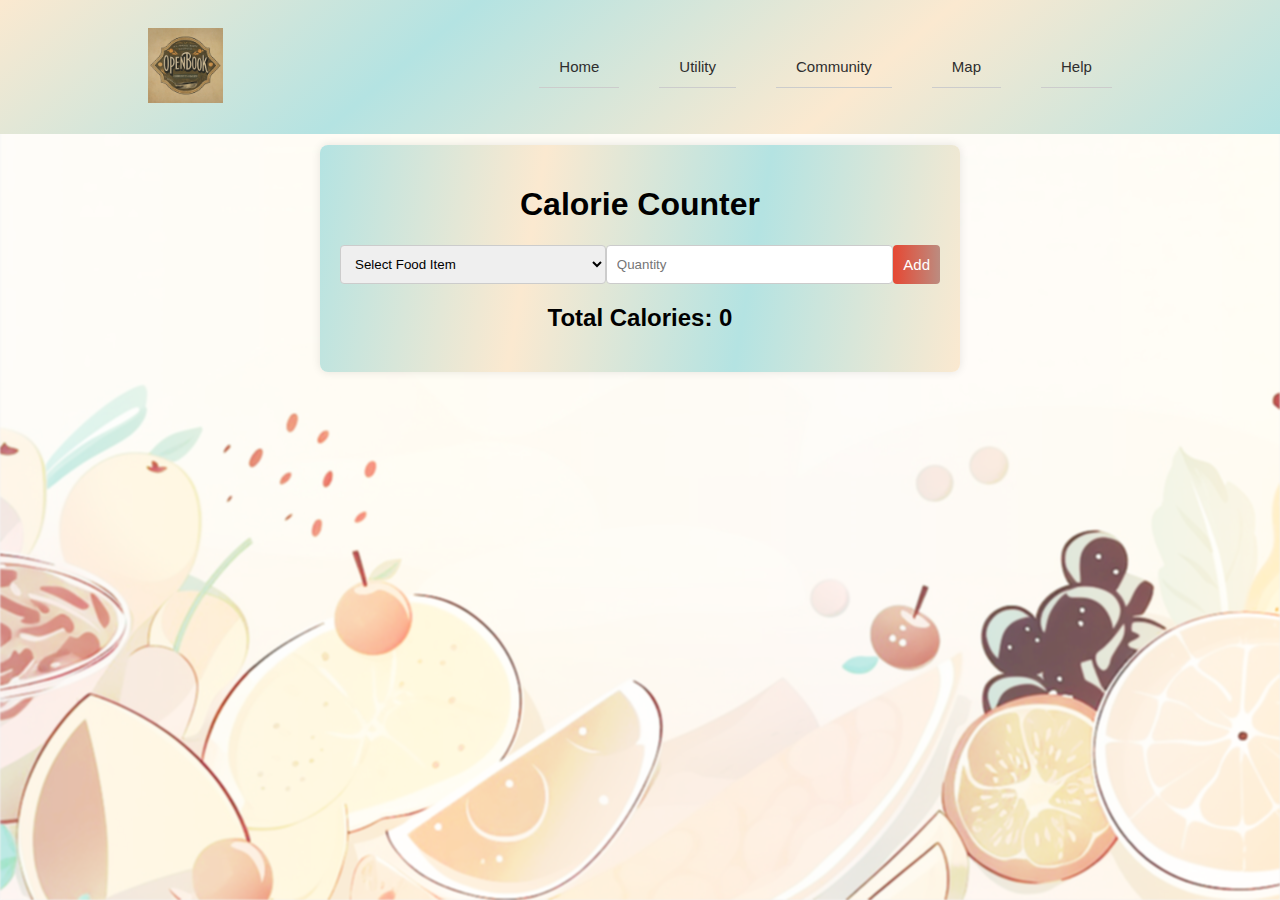
<file: caloriecounter.html>
<!DOCTYPE html>
<html lang="en">
<head>
    <meta charset="UTF-8">
    <meta name="viewport" content="width=device-width, initial-scale=1.0">
    <title>Calorie Counter</title>
    <style>
        /* styles.css */
        body {
            font-family: Arial, sans-serif;
            background-color: #f4f4f4;
            margin: 0;
            padding: 0;
        }
        body::before {
  content: "";
  position: absolute;
  top: 0;
  left: 0;
  width: 100%;
  height: 100%;
  background: linear-gradient(to right, #b4e3e2, #FBE9D0, #b4e3e2, #FBE9D0), 
              url("creator/hja.jpg");
  background-size: cover;
  background-blend-mode: overlay;
  filter: blur(1px); /* Adjust the value to control the blur intensity */
  z-index: -1; /* Ensures the background stays behind the content */
}
nav {
            padding-top: 20px;
            padding-bottom: 20px;
            top: 0;
            position: fixed;
            display: flex;
            width: 100%;
            z-index: 1000;
            background: linear-gradient(140deg,#FBE9D0, #b4e3e2, #FBE9D0, #b4e3e2);
            justify-content: space-around;
            transition: 1.5s;
            align-items: center;
        }
        nav ul {
            display: flex;
            align-items: center;
        }
        nav ul li {
            list-style: none;
            margin: 10px 20px;
        }
        nav ul li a {
            padding: 2px 10px;
            color: #2e2e2e;
            cursor: pointer;
            transition: .6s ease, transform 0.4s ease;
            text-decoration: none;
        }
        nav ul li a:hover {
            color: #fff;
            border-radius: 5px;
            transform: scale(1.1);
            font-size: 20px;
            background: linear-gradient(to right, #E64833, #bc8c80);
        }
        .active {
            color: #fff;
            font-size: 20px;
            border-radius: 5px;
            background: linear-gradient(to right, #E64833, #bc8c80);
        }

        .get-started {
            margin-left: 50px;
            padding: 5px 20px;
            border-radius: 20px;
            text-decoration: none;
            font-size: 20px;
            transition: background-color 0.7s ease, transform 0.4s ease;
            background: linear-gradient(to right, #E64833, #bc8c80);
            color: #fff;
        }
        .get-started:hover {
            color: #2e2e2e;
            transform: scale(1.1);
            background: #c6a199;
        }
        .logo img {
            width: 75px;
            cursor: pointer;
            transition: all 1s;
        }
        a, button {
            float: left;
            font-family: "Montserrat", sans-serif;
            font-weight: 500;
            font-size: 15px;
            color: #272525;
            display: block;
            text-decoration: none;
            text-align: center;
        }
        .head-container {
            margin-top: 245px;
            display: flex;
            flex-wrap: wrap;
            align-items: center;
            justify-content: space-around;
        }
        header {
            text-align: center;
            padding: 145px 20px 50px;
        }

        .container {
            max-width: 600px;
            margin: auto;
            background: linear-gradient(100deg,#b4e3e2, #FBE9D0, #b4e3e2, #FBE9D0);
            padding: 20px;
            border-radius: 8px;
            box-shadow: 0 0 10px rgba(0, 0, 0, 0.1);
        }

        h1, h2 {
            text-align: center;
        }

        form {
            display: flex;
            justify-content: space-between;
            margin-bottom: 20px;
        }

        select, input[type="number"] {
            padding: 10px;
            width: 45%;
            border: 1px solid #ccc;
            border-radius: 4px;
        }

        button {
            padding: 10px;
            background: linear-gradient(to right, #E64833, #bc8c80);
            color: white;
            border: none;
            border-radius: 4px;
            cursor: pointer;
        }

        button:hover {
            background: linear-gradient(to right,  #d54530, #1b2a33);
        }

        ul {
            list-style-type: none;
            padding: 0;
        }

        li {
            padding: 10px;
            border-bottom: 1px solid #ccc;
        }
    </style>
</head>
<body>
    <nav>
        <div class="logo"><a href="index.html"><img src="icon/icon.jpeg" alt="logo"></a></div>
        <ul>
            <li><a href="index.html">Home</a></li>
            <li><a href="index.html#services_section">Utility</a></li>
            <li><a href="community.html">Community</a></li>
            <li><a href="mapCompo.html">Map</a></li>
            <li><a href="help.html">Help</a></li>
        </ul>
    </nav>
    <header>
        <div class="container">
        <h1>Calorie Counter</h1>
        <form id="calorie-form">
            <select id="food-item" required>
                <option value="" disabled selected>Select Food Item</option>
                <option value="Apple">Apple - 95</option>
                <option value="Banana">Banana - 105</option>
                <option value="Orange">Orange - 62</option>
                <option value="Chicken Breast">Chicken Breast - 165</option>
                <option value="Broccoli">Broccoli - 55</option>
                <option value="Rice (1 cup)">Rice (1 cup) - 206</option>
                <option value="Egg">Egg - 68</option>
                <option value="Milk (1 cup)">Milk (1 cup) - 103</option>
                <option value="Carrot">Carrot - 41</option>
<option value="Almonds (1 oz)">Almonds (1 oz) - 164</option>
<option value="Potato">Potato - 163</option>
<option value="Salmon">Salmon - 206</option>
<option value="Quinoa (1 cup)">Quinoa (1 cup) - 222</option>
<option value="Greek Yogurt (1 cup)">Greek Yogurt (1 cup) - 100</option>
<option value="Tofu (1/2 cup)">Tofu (1/2 cup) - 94</option>
<option value="Cheddar Cheese (1 oz)">Cheddar Cheese (1 oz) - 113</option>
<option value="Peanut Butter (2 tbsp)">Peanut Butter (2 tbsp) - 188</option>
<option value="Oatmeal (1 cup)">Oatmeal (1 cup) - 154</option>
<option value="Spinach (1 cup)">Spinach (1 cup) - 7</option>
<option value="Shrimp">Shrimp - 84</option>
<option value="Blueberries (1 cup)">Blueberries (1 cup) - 84</option>
<option value="Pasta (1 cup)">Pasta (1 cup) - 200</option>
<option value="Honey">Honey - 64</option>
<option value="Chickpeas (1 cup)">Chickpeas (1 cup) - 269</option>
<option value="Lentils (1 cup)">Lentils (1 cup) - 230</option>
<option value="Cucumber">Cucumber - 16</option>
<option value="Walnuts (1 oz)">Walnuts (1 oz) - 185</option>
<option value="Bell Pepper">Bell Pepper - 24</option>

            </select>
            <input type="number" id="quantity" placeholder="Quantity" min="1" required>
            <button type="submit">Add</button>
        </form>
        <h2>Total Calories: <span id="total-calories">0</span></h2>
        <ul id="calorie-list"></ul>
    </div>
</header>
    <script>
        // script.js
        document.getElementById('calorie-form').addEventListener('submit', function(e) {
            e.preventDefault();

            const foodItem = document.getElementById('food-item').value;
            const quantity = parseInt(document.getElementById('quantity').value);
            const totalCaloriesElement = document.getElementById('total-calories');
            const calorieList = document.getElementById('calorie-list');

            // Map of food items to their calorie values
            const calorieMap = {
                "Apple": 95,
                "Banana": 105,
                "Orange": 62,
                "Chicken Breast": 165,
                "Broccoli": 55,
                "Rice (1 cup)": 206,
                "Egg": 68,
                "Milk (1 cup)": 103,
                "Carrot": 41,
    "Almonds (1 oz)": 164,
    "Potato": 163,
    "Salmon": 206,
    "Quinoa (1 cup)": 222,
    "Greek Yogurt (1 cup)": 100,
    "Tofu (1/2 cup)": 94,
    "Cheddar Cheese (1 oz)": 113,
    "Peanut Butter (2 tbsp)": 188,
    "Oatmeal (1 cup)": 154,
    "Spinach (1 cup)": 7,
    "Shrimp": 84,
    "Blueberries (1 cup)": 84,
    "Pasta (1 cup)": 200,
    "Honey": 64,
    "Chickpeas (1 cup)": 269,
    "Lentils (1 cup)": 230,
    "Cucumber": 16,
    "Walnuts (1 oz)": 185,
    "Bell Pepper": 24
            };

            // Calculate calories for the selected food item
            const calories = calorieMap[foodItem] * quantity;

            // Update total calories
            let totalCalories = parseInt(totalCaloriesElement.textContent);
            totalCalories += calories;
            totalCaloriesElement.textContent = totalCalories;

            // Add food item to the list
            const listItem = document.createElement('li');
            listItem.textContent = `${foodItem} (x${quantity}): ${calories} calories`;
            calorieList.appendChild(listItem);

            // Clear input fields
            document.getElementById('food-item').selectedIndex = 0;
            document.getElementById('quantity').value = '';
        });
    </script>
</body>
</html>
</file>
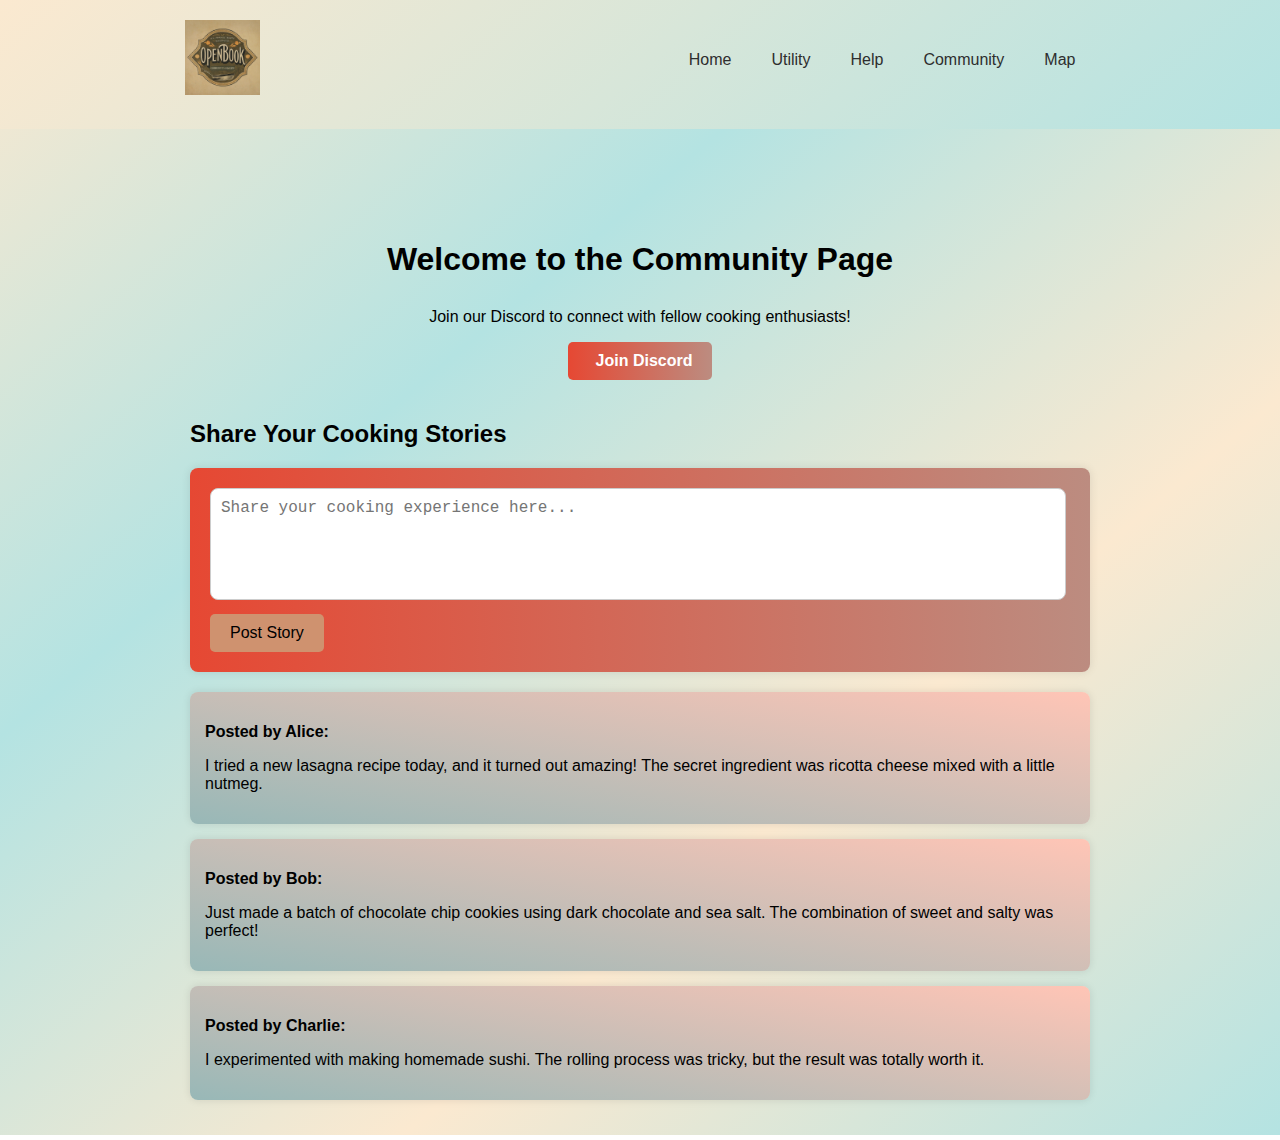
<file: community.html>
<!DOCTYPE html>
<html lang="en">
<head>
    <meta charset="UTF-8">
    <meta name="viewport" content="width=device-width, initial-scale=1.0">
    <title>Community Page - Recipe Finder</title>

    <!-- Font Awesome for icons -->
    <link rel="stylesheet" href="https://cdnjs.cloudflare.com/ajax/libs/font-awesome/6.0.0-beta3/css/all.min.css" integrity="sha384-k6RqeWeci5ZR/Lv4MR0sA0FfDOMPBLcB8f+pgoH19uYvsZcgZ54qI1cHFt8GvA2" crossorigin="anonymous">

    <style>
        body {
            font-family: 'Open Sans', sans-serif;
            margin: 0;
            padding-top: 100px; /* Space for the fixed navbar */
            background: linear-gradient(140deg,#FBE9D0, #b4e3e2, #FBE9D0, #b4e3e2);
        }

        header {
            position: relative;
            height: 100px; /* Adjust as needed */
        }

        nav {
            padding-top: 20px;
            padding-bottom: 30px;
            position: fixed;
            top: 0;
            left: 0;
            width: 100%;
            z-index: 1000;
            background: linear-gradient(140deg, #FBE9D0, #b4e3e2);
            display: flex;
            justify-content: space-around;
            align-items: center;
            transition: 1.5s;
        }

        nav ul {
            display: flex;
            align-items: center;
        }

        nav ul li {
            list-style: none;
            margin: 5px 10px;
        }

        nav ul li a {
            padding: 2px 10px;
            color: #2e2e2e;
            cursor: pointer;
            transition: .6s ease, transform 0.4s ease;
            text-decoration: none;
        }

        nav ul li a:hover {
            color: #fff;
            border-radius: 5px;
            transform: scale(1.1);
            font-size: 20px;
            background: linear-gradient(to right, #E64833, #bc8c80);
        }

        .active {
            color: #fff;
            font-size: 20px;
            border-radius: 5px;
            background: linear-gradient(to right, #E64833, #bc8c80);
        }

        .get-started {
            margin-left: 50px;
            padding: 5px 20px;
            border-radius: 20px;
            text-decoration: none;
            font-size: 20px;
            transition: background-color 0.7s ease, transform 0.4s ease;
            background: linear-gradient(to right, #E64833, #bc8c80);
            color: #fff;
        }

        .get-started:hover {
            color: #2e2e2e;
            transform: scale(1.1);
            background: #c6a199;
        }

        .logo img {
            width: 75px;
            cursor: pointer;
            transition: all 1s;
        }

        .container {
            max-width: 900px;
            margin: 0 auto;
            padding: 20px;
        }

        h1 {
            text-align: center;
            color: #000000;
            margin-bottom: 30px;
        }

        .join-discord {
            text-align: center;
            margin: 20px 0;
        }

        .join-discord a {
            background: linear-gradient(to right, #E64833, #bc8c80);
            color: white;
            padding: 10px 20px;
            text-decoration: none;
            font-weight: bold;
            border-radius: 5px;
            transition: background-color 0.7s ease, transform 0.4s ease;
            display: inline-flex;
            align-items: center; /* Align items vertically */
        }

        .join-discord a i {
            margin-right: 8px; /* Space between icon and text */
        }

        .join-discord a:hover {
            color: #000000;
            transform: scale(1.1);
            background: linear-gradient(to right,  #d54530, #1b2a33);
        }

        .stories-section {
            margin-top: 40px;
        }

        .story-form {
            background: linear-gradient(to right, #E64833, #bc8c80);
            padding: 20px;
            border-radius: 8px;
            box-shadow: 0 0 10px rgba(0, 0, 0, 0.1);
        }

        .story-form textarea {
            width: 97%;
            padding: 10px;
            border: 1px solid #ccc;
            border-radius: 8px;
            font-size: 16px;
            margin-bottom: 10px;
            resize: none;
        }

        .story-form button {
            background-color: #cf926f;
            color: rgb(0, 0, 0);
            padding: 10px 20px;
            border: none;
            border-radius: 5px;
            cursor: pointer;
            font-size: 16px;
            transition: background-color 0.3s ease;
        }

        .stories-list {
            margin-top: 20px;
        }

        .story {
            background: linear-gradient(10deg, #98b8b7, #ffc5b6);
            padding: 15px;
            border-radius: 8px;
            margin-bottom: 15px;
            box-shadow: 0 0 8px rgba(0, 0, 0, 0.1);
        }

        .story-author {
            font-weight: bold;
            margin-bottom: 5px;
            color: #000000;
        }

        .story p {
            color: #000000;
        }
    </style>
</head>
<body>
    <header id="header">
        <nav>
            <div class="logo"><a href="index.html"><img src="icon/icon.jpeg" alt="logo"></a></div>
            <ul>
                <li><a href="index.html">Home</a></li>
                <li><a href="index.html#services_section">Utility</a></li>
                <li><a href="help.html">Help</a></li>
                <li><a href="community.html">Community</a></li>
                <li><a href="mapCompo.html">Map</a></li>
            </ul>
        </nav>
    </header>

    <div class="container">
        <h1>Welcome to the Community Page</h1>

        <!-- Join Discord Section -->
        <div class="join-discord">
            <p>Join our Discord to connect with fellow cooking enthusiasts!</p>
            <a href="https://discord.gg/mxQEgc3j" target="_blank">
                <i class="fab fa-discord"></i> Join Discord
            </a>
        </div>

        <!-- Stories Section -->
        <div class="stories-section">
            <h2>Share Your Cooking Stories</h2>

            <!-- Story Form -->
            <div class="story-form">
                <textarea id="story-text" rows="5" placeholder="Share your cooking experience here..."></textarea>
                <button onclick="postStory()">Post Story</button>
            </div>

            <!-- Posted Stories -->
            <div class="stories-list" id="stories-list">
                <!-- Dummy stories -->
                <div class="story">
                    <p class="story-author">Posted by Alice:</p>
                    <p>I tried a new lasagna recipe today, and it turned out amazing! The secret ingredient was ricotta cheese mixed with a little nutmeg.</p>
                </div>
                <div class="story">
                    <p class="story-author">Posted by Bob:</p>
                    <p>Just made a batch of chocolate chip cookies using dark chocolate and sea salt. The combination of sweet and salty was perfect!</p>
                </div>
                <div class="story">
                    <p class="story-author">Posted by Charlie:</p>
                    <p>I experimented with making homemade sushi. The rolling process was tricky, but the result was totally worth it.</p>
                </div>
            </div>
        </div>
    </div>

    <script>
        // Assume that userName is fetched from backend or session storage
        const userName = 'John Doe'; // Replace this with actual user data

        // Post story function
        function postStory() {
            const storyText = document.getElementById('story-text').value;
            if (storyText.trim() === "") {
                alert("Please write a story before posting.");
                return;
            }

            // Create a new story element
            const story = document.createElement('div');
            story.className = 'story';

            // Add author and story text
            const storyAuthor = document.createElement('p');
            storyAuthor.className = 'story-author';
            storyAuthor.textContent = `Posted by ${userName}:`;

            const storyContent = document.createElement('p');
            storyContent.textContent = storyText;

            // Append author and story text to the story
            story.appendChild(storyAuthor);
            story.appendChild(storyContent);

            // Append the new story to the stories list
            const storiesList = document.getElementById('stories-list');
            storiesList.prepend(story); // Add the new story at the top

            // Clear the textarea
            document.getElementById('story-text').value = "";
        }
    </script>
</body>
</html>
</file>
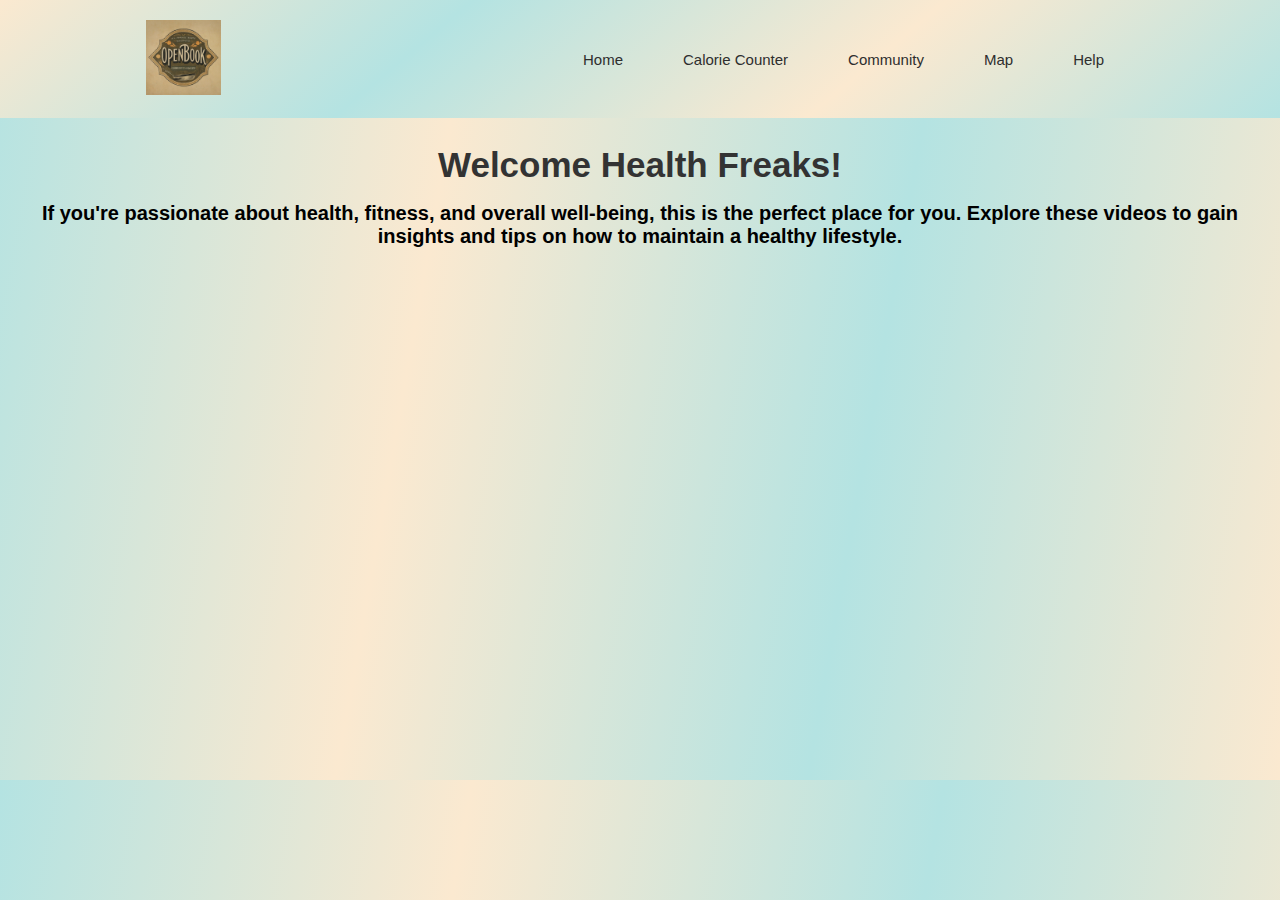
<file: healthfreak.html>
<!DOCTYPE html>
<html lang="en">
<head>
    <meta charset="UTF-8">
    <meta name="viewport" content="width=device-width, initial-scale=1.0">
    <title>Health Freaks</title>
    <style>
        body {
            background: linear-gradient(100deg,#b4e3e2, #FBE9D0, #b4e3e2, #FBE9D0);
	font-family: 'Open Sans', sans-serif;
            margin: 0;
            padding: 0;
        }
        nav {
            padding-top: 20px;
            padding-bottom: 20px;
            top: 0;
            position: fixed;
            display: flex;
            width: 100%;
            z-index: 1000;
            background: linear-gradient(140deg,#FBE9D0, #b4e3e2, #FBE9D0, #b4e3e2);
            justify-content: space-around;
            transition: 1.5s;
            align-items: center;
        }
        nav ul {
            display: flex;
            align-items: center;
        }
        nav ul li {
            list-style: none;
            margin: 10px 20px;
        }
        nav ul li a {
            padding: 2px 10px;
            color: #2e2e2e;
            cursor: pointer;
            transition: .6s ease, transform 0.4s ease;
            text-decoration: none;
        }
        nav ul li a:hover {
            color: #fff;
            border-radius: 5px;
            transform: scale(1.1);
            font-size: 20px;
            background: linear-gradient(to right, #E64833, #bc8c80);
        }
        .active {
            color: #fff;
            font-size: 20px;
            border-radius: 5px;
            background: linear-gradient(to right, #E64833, #bc8c80);
        }

        .get-started {
            margin-left: 50px;
            padding: 5px 20px;
            border-radius: 20px;
            text-decoration: none;
            font-size: 20px;
            transition: background-color 0.7s ease, transform 0.4s ease;
            background: linear-gradient(to right, #E64833, #bc8c80);
            color: #fff;
        }
        .get-started:hover {
            color: #2e2e2e;
            transform: scale(1.1);
            background: #c6a199;
        }
        .logo img {
            width: 75px;
            cursor: pointer;
            transition: all 1s;
        }
        a, button {
            float: left;
            font-family: "Montserrat", sans-serif;
            font-weight: 500;
            font-size: 15px;
            color: #2E3D49;
            display: block;
            text-decoration: none;
            text-align: center;
        }
        .head-container {
            margin-top: 245px;
            display: flex;
            flex-wrap: wrap;
            align-items: center;
            justify-content: space-around;
        }

        header {
            text-align: center;
            padding: 145px 20px 50px;
        }

        header h1 {
            margin: 0;
            font-size: 35px;
            color: #333;
        }

        header h2 {
            font-size: 20px;
            margin-top: 17px;
        }

        .video-grid {
            display: grid;
            grid-template-columns: repeat(4, 1fr);
            gap: 15px;
            padding: 0 20px; /* Add horizontal padding */
        }

        .video-grid iframe {
            width: 100%;
            height: 200px;
            border-radius: 10px;
            border: none;
        }

        /* Responsive styling for smaller screens */
        @media (max-width: 900px) {
            .video-grid {
                grid-template-columns: repeat(2, 1fr);
            }

            .video-grid iframe {
                height: 180px;
            }
        }

        @media (max-width: 600px) {
            .video-grid {
                grid-template-columns: 1fr;
            }

            .video-grid iframe {
                height: 160px;
            }
        }
         /* Add padding to the bottom to create space */
         body::after {
            content: '';
            display: block;
            height: 50px; }/* Adjust this value to create more or less space */
    </style>
</head>
<body>
    <nav>
        <div class="logo"><a href="index.html"><img src="icon/icon.jpeg" alt="logo"></a></div>
        <ul>
            <li><a href="index.html">Home</a></li>
            <li><a href="caloriecounter.html">Calorie Counter</a></li>
            <li><a href="community.html">Community</a></li>
            <li><a href="mapCompo.html">Map</a></li>
            <li><a href="help.html">Help</a></li>
        </ul>
    </nav>

    <header>
        <h1>Welcome Health Freaks!</h1>
        <h2>If you're passionate about health, fitness, and overall well-being, this is the perfect place for you. 
            Explore these videos to gain insights and tips on how to maintain a healthy lifestyle.</h2>
    </header>

    <div class="video-grid">
        <iframe src="https://www.youtube.com/embed/L1mIfg95KH4" frameborder="0" allow="accelerometer; autoplay; encrypted-media; gyroscope; picture-in-picture" allowfullscreen></iframe>
        <iframe src="https://www.youtube.com/embed/DeeBmd7OaX0" frameborder="0" allow="accelerometer; autoplay; encrypted-media; gyroscope; picture-in-picture" allowfullscreen></iframe>
        <iframe src="https://www.youtube.com/embed/xcz2LIvpMwI" frameborder="0" allow="accelerometer; autoplay; encrypted-media; gyroscope; picture-in-picture" allowfullscreen></iframe>
        <iframe src="https://www.youtube.com/embed/g7MAkYXhwso" frameborder="0" allow="accelerometer; autoplay; encrypted-media; gyroscope; picture-in-picture" allowfullscreen></iframe>
        <iframe src="https://www.youtube.com/embed/NZECYNQGb40" frameborder="0" allow="accelerometer; autoplay; encrypted-media; gyroscope; picture-in-picture" allowfullscreen></iframe>
        <iframe src="https://www.youtube.com/embed/opo3HL856OQ" frameborder="0" allow="accelerometer; autoplay; encrypted-media; gyroscope; picture-in-picture" allowfullscreen></iframe>
        <iframe src="https://www.youtube.com/embed/oUPMNMZds2g" frameborder="0" allow="accelerometer; autoplay; encrypted-media; gyroscope; picture-in-picture" allowfullscreen></iframe>
        <iframe src="https://www.youtube.com/embed/1rxqZWsBGHc" frameborder="0" allow="accelerometer; autoplay; encrypted-media; gyroscope; picture-in-picture" allowfullscreen></iframe>
    </div>
</body>
</html>
</file>
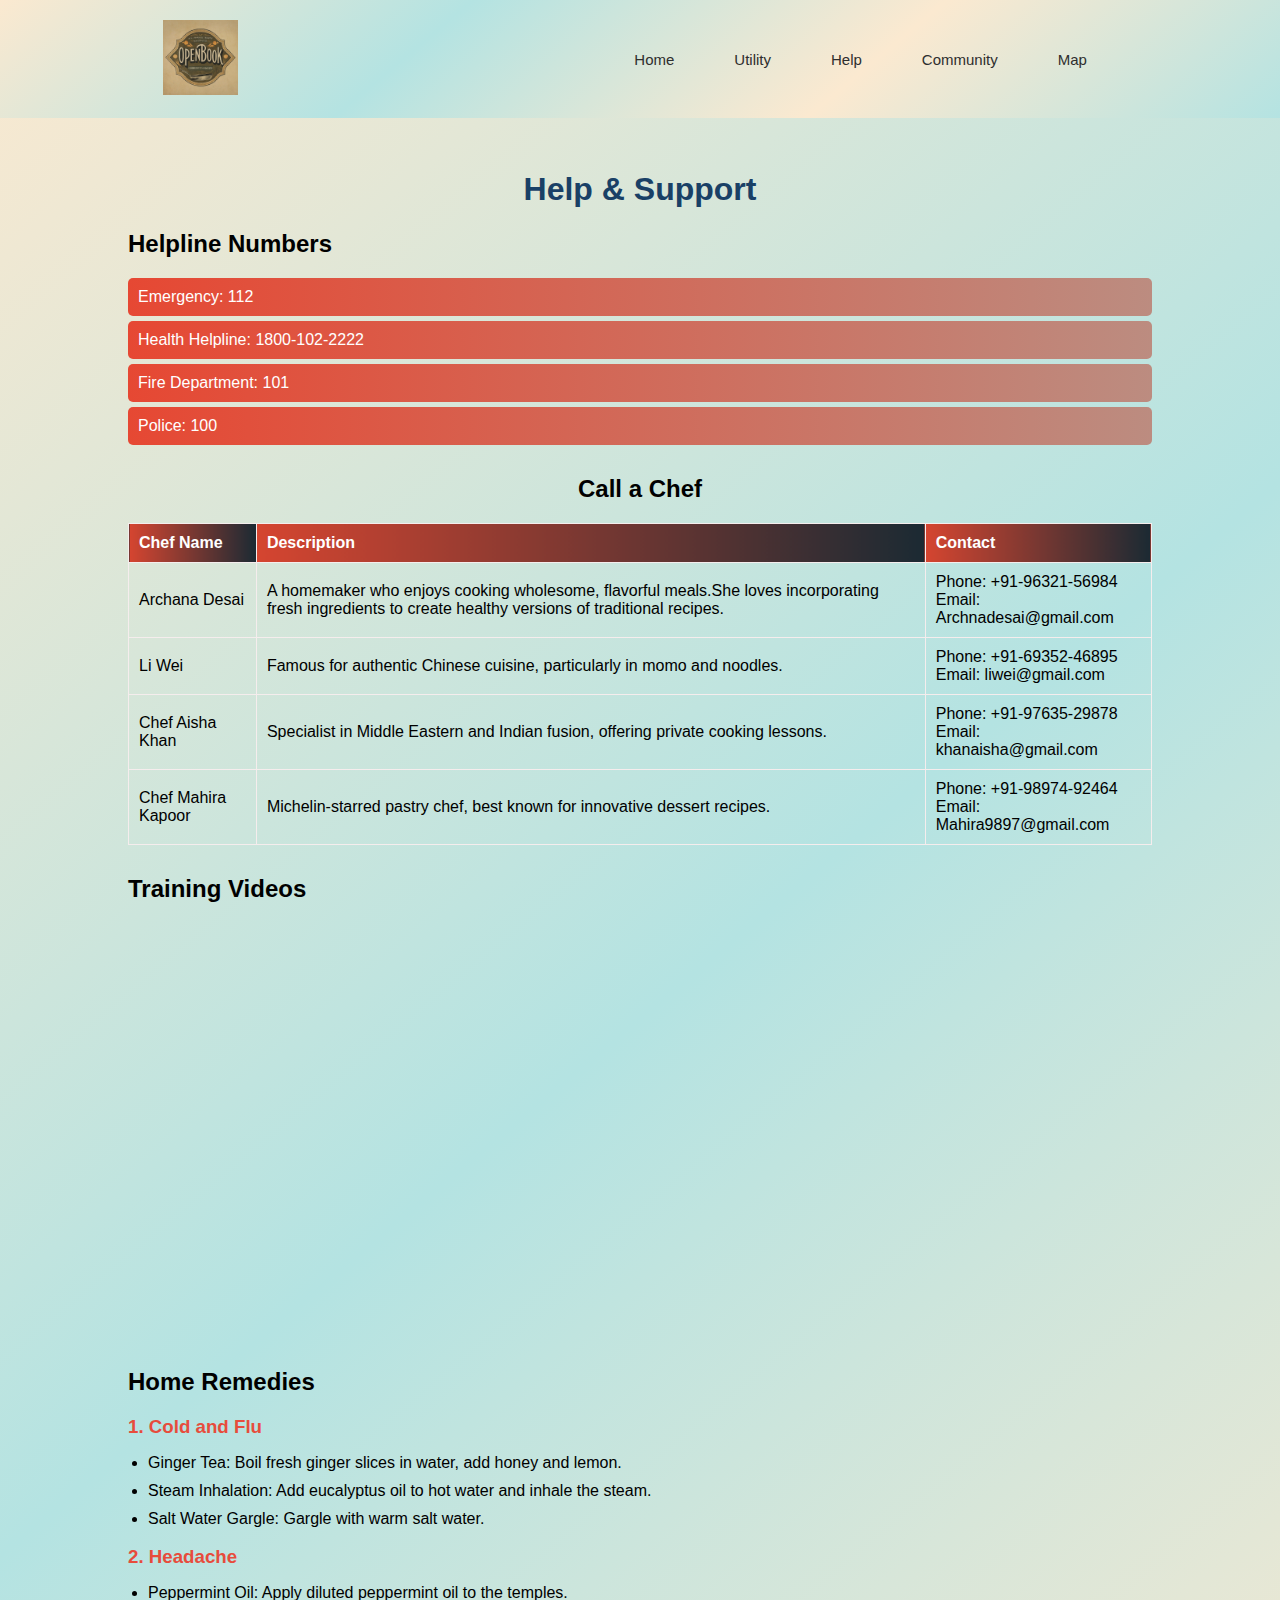
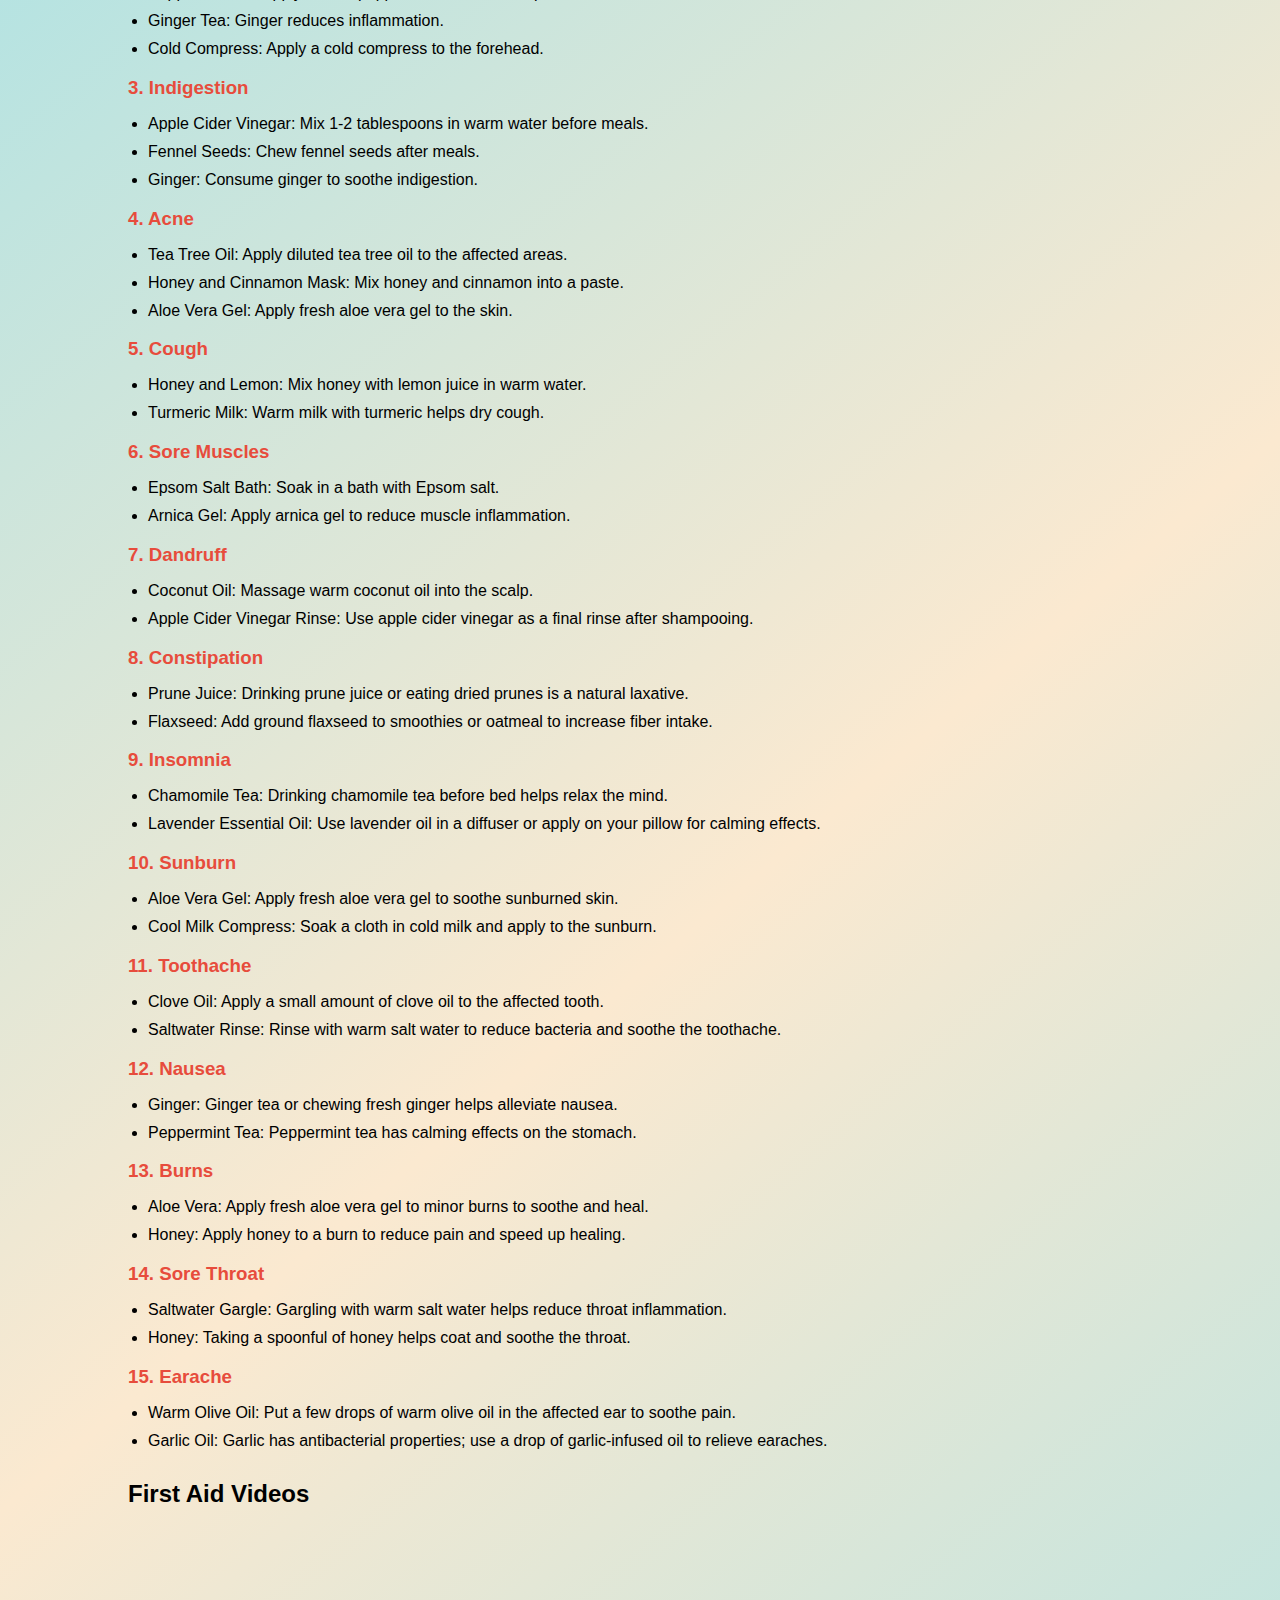
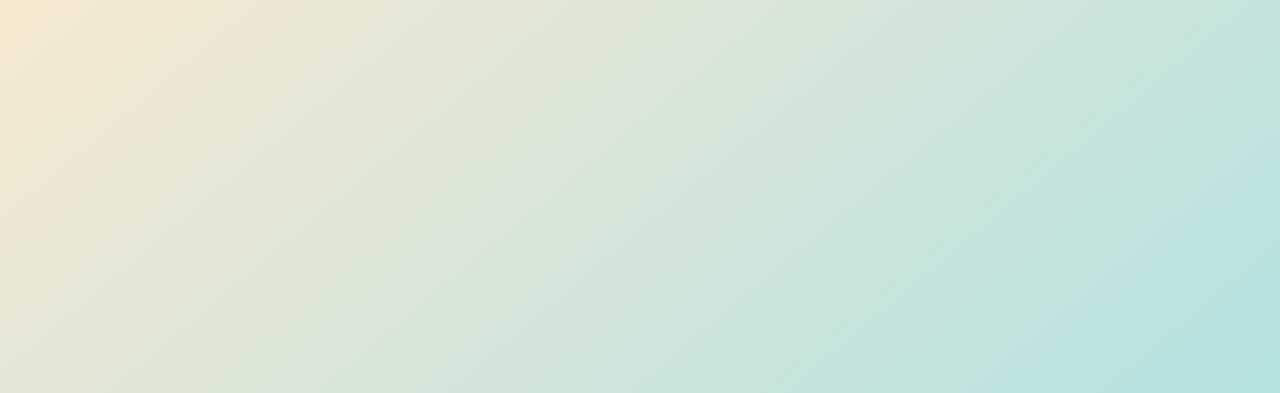
<file: help.html>
<!DOCTYPE html>
<html lang="en">
<head>
  <meta charset="UTF-8">
  <meta name="viewport" content="width=device-width, initial-scale=1.0">
  <title>Help Page</title>
  <style>
    
    body {
      font-family: 'Open Sans', sans-serif;
      margin: 0;
      padding: 0;
      background: linear-gradient(140deg,#FBE9D0, #b4e3e2, #FBE9D0, #b4e3e2);
      color: #000000;
    }

    header {
      height: 130px;
      /* background: #000; */
    }

    .black {
      box-shadow: 0 2px 10px rgba(0, 0, 0, 0.5);
    }

    nav {
      padding-top: 20px;
      padding-bottom: 20px;
      top: 0;
      position: fixed;
      display: flex;
      width: 100%;
      z-index: 1000;
      background: linear-gradient(140deg, #FBE9D0, #b4e3e2, #FBE9D0, #b4e3e2);
      justify-content: space-around;
      transition: 1.5s;
      align-items: center;
    }

    nav ul {
      display: flex;
      align-items: center;
    }

    nav ul li {
      list-style: none;
      margin: 10px 20px;
    }

    nav ul li a {
      padding: 2px 10px;
      color: #2e2e2e;
      cursor: pointer;
      transition: .6s ease, transform 0.4s ease;
      text-decoration: none;
    }

    nav ul li a:hover {
      color: #fff;
      border-radius: 5px;
      transform: scale(1.1);
      font-size: 20px;
      background: linear-gradient(to right, #E64833, #bc8c80);
    }

    .active {
      color: #fff;
      font-size: 20px;
      border-radius: 5px;
      background: linear-gradient(to right, #E64833, #bc8c80);
    }

    .get-started {
      margin-left: 50px;
      padding: 5px 20px;
      border-radius: 20px;
      text-decoration: none;
      font-size: 20px;

      transition: background-color 0.7s ease, transform 0.4s ease;
      background: linear-gradient(to right, #E64833, #bc8c80);
      color: #fff;
    }

    .get-started:hover {
      color: #2e2e2e;
      transform: scale(1.1);
      background: #c6a199;
    }

    .logo img {
      width: 75px;
      cursor: pointer;
      transition: all 1s;
    }

    a,
    button {
      float: left;
      font-family: "Montserrat", sans-serif;
      font-weight: 500;
      font-size: 15px;
      color: #2E3D49;
      display: block;
      text-decoration: none;
      text-align: center;
    }

    .head-container {
      margin-top: 100px;
      display: flex;
      flex-wrap: wrap;
      align-items: center;
      justify-content: space-around;
    }

    .container {
      width: 80%;
      margin: 0 auto;
      padding: 20px;
    }

    h1 {
      text-align: center;
      color: #194066;
    }

    .section {
      margin-bottom: 30px;
    }

    .helpline-numbers ul {
      list-style-type: none;
      padding: 0;
    }

    .helpline-numbers ul li {
      background: linear-gradient(to right, #E64833, #bc8c80);
      color: #ffffff;
      padding: 10px;
      margin: 5px 0;
      border-radius: 5px;
    }

    .call-chef {
      text-align: center;
      margin-bottom: 30px;
    }

    .call-chef-table {
      width: 100%;
      border-collapse: collapse;
      margin-top: 20px;
    }

    .call-chef-table th, .call-chef-table td {
      border: 1px solid #f5eded;
      padding: 10px;
      text-align: left;
    }

    .call-chef-table th {
        background: linear-gradient(to right,  #d54530, #1b2a33);
      color: rgb(255, 255, 255);
    }

    .call-chef button {
      padding: 10px 20px;
      background-color: #e74c3c;
      color: #fff;
      border: none;
      border-radius: 5px;
      cursor: pointer;
      font-size: 16px;
    }

    .videos-section {
      display: grid;
      grid-template-columns: repeat(4, 1fr);
      gap: 15px;
    }

    .videos-section iframe {
      width: 100%;
      height: 200px;
      border-radius: 10px;
      border: none;
    }

    .remedies ul {
      list-style-type: none;
      padding-left: 0;
    }

    .remedies ul li {
      margin-bottom: 10px;
    }

    .remedy-item h3 {
      margin-bottom: 5px;
      color: #e74c3c;
    }

    .remedy-item ul {
      list-style-type: disc;
      padding-left: 20px;
    }

    .first-aid-videos {
      display: grid;
      grid-template-columns: repeat(4, 1fr);
      gap: 15px;
    }

    .first-aid-videos iframe {
      width: 100%;
      height: 200px;
      border-radius: 10px;
      border: none;
    }
  </style>
  <header id="header">
    <nav>
      <div class="logo"><a href="index.html" ><img src="icon/icon.jpeg" alt="logo"></a></div>
      <ul>
        <li><a href="index.html">Home</a></li>
        <li><a href="index.html#services_section">Utility</a></li>
        <li><a href="#team_section">Help</a></li>
        <li><a href="community.html">Community</a></li>
        <li><a href="mapCompo.html">Map</a></li>
      </ul>
    </nav>
  </header>
</head>
<body>

<div class="container">
  <h1>Help & Support</h1>

  <!-- Helpline Numbers Section -->
  <div class="section helpline-numbers">
    <h2>Helpline Numbers</h2>
    <ul>
      <li>Emergency: 112</li>
      <li>Health Helpline: 1800-102-2222</li>
      <li>Fire Department: 101</li>
      <li>Police: 100</li>
    </ul>
  </div>

  <!-- Call a Chef Section -->
  <div class="section call-chef">
    <h2>Call a Chef</h2>
    <table class="call-chef-table">
      <thead>
        <tr>
          <th>Chef Name</th>
          <th>Description</th>
          <th>Contact</th>
        </tr>
      </thead>
      <tbody>

        <tr>
          <td>Archana Desai</td>
          <td>A homemaker who enjoys cooking wholesome, flavorful meals.She loves incorporating fresh ingredients to create healthy versions of traditional recipes.</td>
          <td>Phone: +91-96321-56984<br>Email: Archnadesai@gmail.com</td>
        </tr>
        <tr>
          <td>Li Wei</td>
          <td>Famous for authentic Chinese cuisine, particularly in momo and noodles.</td>
          <td>Phone: +91-69352-46895<br>Email: liwei@gmail.com</td>
        </tr>
        <tr>
          <td>Chef Aisha Khan</td>
          <td>Specialist in Middle Eastern and Indian fusion, offering private cooking lessons.</td>
          <td>Phone: +91-97635-29878<br>Email: khanaisha@gmail.com</td>
        </tr>
        <tr>
          <td>Chef Mahira Kapoor</td>
          <td>Michelin-starred pastry chef, best known for innovative dessert recipes.</td>
          <td>Phone: +91-98974-92464<br>Email: Mahira9897@gmail.com</td>
        </tr>
      </tbody>
    </table>
  </div>

  <!-- Training Videos Section -->
  <div class="section">
    <h2>Training Videos</h2>
    <div class="videos-section">
        <iframe src="https://www.youtube.com/embed/G-Fg7l7G1zw" frameborder="0" allow="accelerometer; autoplay; encrypted-media; gyroscope; picture-in-picture" allowfullscreen></iframe>
        <iframe src="https://www.youtube.com/embed/BRvumXrbGIw" frameborder="0" allow="accelerometer; autoplay; encrypted-media; gyroscope; picture-in-picture" allowfullscreen></iframe>
        <iframe src="https://www.youtube.com/embed/NzipqJyQ_Bg" frameborder="0" allow="accelerometer; autoplay; encrypted-media; gyroscope; picture-in-picture" allowfullscreen></iframe>
        <iframe src="https://www.youtube.com/embed/sqg-q9EHlJA" frameborder="0" allow="accelerometer; autoplay; encrypted-media; gyroscope; picture-in-picture" allowfullscreen></iframe>
        <iframe src="https://www.youtube.com/embed/-_AztS7q_Nc" frameborder="0" allow="accelerometer; autoplay; encrypted-media; gyroscope; picture-in-picture" allowfullscreen></iframe>
        <iframe src="https://www.youtube.com/embed/Cw8axtTVs-0" frameborder="0" allow="accelerometer; autoplay; encrypted-media; gyroscope; picture-in-picture" allowfullscreen></iframe>
        <iframe src="https://www.youtube.com/embed/sT_3q1kSuIQ" frameborder="0" allow="accelerometer; autoplay; encrypted-media; gyroscope; picture-in-picture" allowfullscreen></iframe>
        <iframe src="https://www.youtube.com/embed/Q6udZLwaYG8" frameborder="0" allow="accelerometer; autoplay; encrypted-media; gyroscope; picture-in-picture" allowfullscreen></iframe>
    </div>
  </div>

  <!-- Home Remedies Section -->
  <div class="section remedies">
    <h2>Home Remedies</h2>

    <div class="remedy-item">
      <h3>1. Cold and Flu</h3>
      <ul>
        <li>Ginger Tea: Boil fresh ginger slices in water, add honey and lemon.</li>
        <li>Steam Inhalation: Add eucalyptus oil to hot water and inhale the steam.</li>
        <li>Salt Water Gargle: Gargle with warm salt water.</li>
      </ul>
    </div>

    <div class="remedy-item">
      <h3>2. Headache</h3>
      <ul>
        <li>Peppermint Oil: Apply diluted peppermint oil to the temples.</li>
        <li>Ginger Tea: Ginger reduces inflammation.</li>
        <li>Cold Compress: Apply a cold compress to the forehead.</li>
      </ul>
    </div>

    <div class="remedy-item">
      <h3>3. Indigestion</h3>
      <ul>
        <li>Apple Cider Vinegar: Mix 1-2 tablespoons in warm water before meals.</li>
        <li>Fennel Seeds: Chew fennel seeds after meals.</li>
        <li>Ginger: Consume ginger to soothe indigestion.</li>
      </ul>
    </div>

    <div class="remedy-item">
      <h3>4. Acne</h3>
      <ul>
        <li>Tea Tree Oil: Apply diluted tea tree oil to the affected areas.</li>
        <li>Honey and Cinnamon Mask: Mix honey and cinnamon into a paste.</li>
        <li>Aloe Vera Gel: Apply fresh aloe vera gel to the skin.</li>
      </ul>
    </div>

    <div class="remedy-item">
      <h3>5. Cough</h3>
      <ul>
        <li>Honey and Lemon: Mix honey with lemon juice in warm water.</li>
        <li>Turmeric Milk: Warm milk with turmeric helps dry cough.</li>
      </ul>
    </div>

    <div class="remedy-item">
      <h3>6. Sore Muscles</h3>
      <ul>
        <li>Epsom Salt Bath: Soak in a bath with Epsom salt.</li>
        <li>Arnica Gel: Apply arnica gel to reduce muscle inflammation.</li>
      </ul>
    </div>

    <div class="remedy-item">
      <h3>7. Dandruff</h3>
      <ul>
        <li>Coconut Oil: Massage warm coconut oil into the scalp.</li>
        <li>Apple Cider Vinegar Rinse: Use apple cider vinegar as a final rinse after shampooing.</li>
      </ul>
    </div>

    <div class="remedy-item">
      <h3>8. Constipation</h3>
      <ul>
        <li>Prune Juice:
            Drinking prune juice or eating dried prunes is a natural laxative.</li>
            <li>Flaxseed: Add ground flaxseed to smoothies or oatmeal to increase fiber intake.</li>
          </ul>
        </div>

        <div class="remedy-item">
          <h3>9. Insomnia</h3>
          <ul>
            <li>Chamomile Tea: Drinking chamomile tea before bed helps relax the mind.</li>
            <li>Lavender Essential Oil: Use lavender oil in a diffuser or apply on your pillow for calming effects.</li>
          </ul>
        </div>

        <div class="remedy-item">
          <h3>10. Sunburn</h3>
          <ul>
            <li>Aloe Vera Gel: Apply fresh aloe vera gel to soothe sunburned skin.</li>
            <li>Cool Milk Compress: Soak a cloth in cold milk and apply to the sunburn.</li>
          </ul>
        </div>

        <div class="remedy-item">
          <h3>11. Toothache</h3>
          <ul>
            <li>Clove Oil: Apply a small amount of clove oil to the affected tooth.</li>
            <li>Saltwater Rinse: Rinse with warm salt water to reduce bacteria and soothe the toothache.</li>
          </ul>
        </div>

        <div class="remedy-item">
          <h3>12. Nausea</h3>
          <ul>
            <li>Ginger: Ginger tea or chewing fresh ginger helps alleviate nausea.</li>
            <li>Peppermint Tea: Peppermint tea has calming effects on the stomach.</li>
          </ul>
        </div>

        <div class="remedy-item">
          <h3>13. Burns</h3>
          <ul>
            <li>Aloe Vera: Apply fresh aloe vera gel to minor burns to soothe and heal.</li>
            <li>Honey: Apply honey to a burn to reduce pain and speed up healing.</li>
          </ul>
        </div>

        <div class="remedy-item">
          <h3>14. Sore Throat</h3>
          <ul>
            <li>Saltwater Gargle: Gargling with warm salt water helps reduce throat inflammation.</li>
            <li>Honey: Taking a spoonful of honey helps coat and soothe the throat.</li>
          </ul>
        </div>

        <div class="remedy-item">
          <h3>15. Earache</h3>
          <ul>
            <li>Warm Olive Oil: Put a few drops of warm olive oil in the affected ear to soothe pain.</li>
            <li>Garlic Oil: Garlic has antibacterial properties; use a drop of garlic-infused oil to relieve earaches.</li>
          </ul>
        </div>
      </div>

      <!-- First Aid Videos Section -->
      <div class="section">
        <h2>First Aid Videos</h2>
        <div class="first-aid-videos">
            <iframe src="https://www.youtube.com/embed/AhANvBB9hz0" frameborder="0" allow="accelerometer; autoplay; encrypted-media; gyroscope; picture-in-picture" allowfullscreen></iframe>
            <iframe src="https://www.youtube.com/embed/0JHNvpQ9JW8" frameborder="0" allow="accelerometer; autoplay; encrypted-media; gyroscope; picture-in-picture" allowfullscreen></iframe>
            <iframe src="https://www.youtube.com/embed/sauqm3mvJ40" frameborder="0" allow="accelerometer; autoplay; encrypted-media; gyroscope; picture-in-picture" allowfullscreen></iframe>
            <iframe src="https://www.youtube.com/embed/8KXBk8WIc50" frameborder="0" allow="accelerometer; autoplay; encrypted-media; gyroscope; picture-in-picture" allowfullscreen></iframe>
            <iframe src="https://www.youtube.com/embed/9XpJZv_YsGM" frameborder="0" allow="accelerometer; autoplay; encrypted-media; gyroscope; picture-in-picture" allowfullscreen></iframe>
            <iframe src="https://www.youtube.com/embed/z_5tuB1YMK0" frameborder="0" allow="accelerometer; autoplay; encrypted-media; gyroscope; picture-in-picture" allowfullscreen></iframe>
            <iframe src="https://www.youtube.com/embed/IOtnGl_9-qw" frameborder="0" allow="accelerometer; autoplay; encrypted-media; gyroscope; picture-in-picture" allowfullscreen></iframe>
            <iframe src="https://www.youtube.com/embed/eBINwvHFTnw" frameborder="0" allow="accelerometer; autoplay; encrypted-media; gyroscope; picture-in-picture" allowfullscreen></iframe>            
        </div>
      </div>
</div>

    </body>
    </html>
</file>
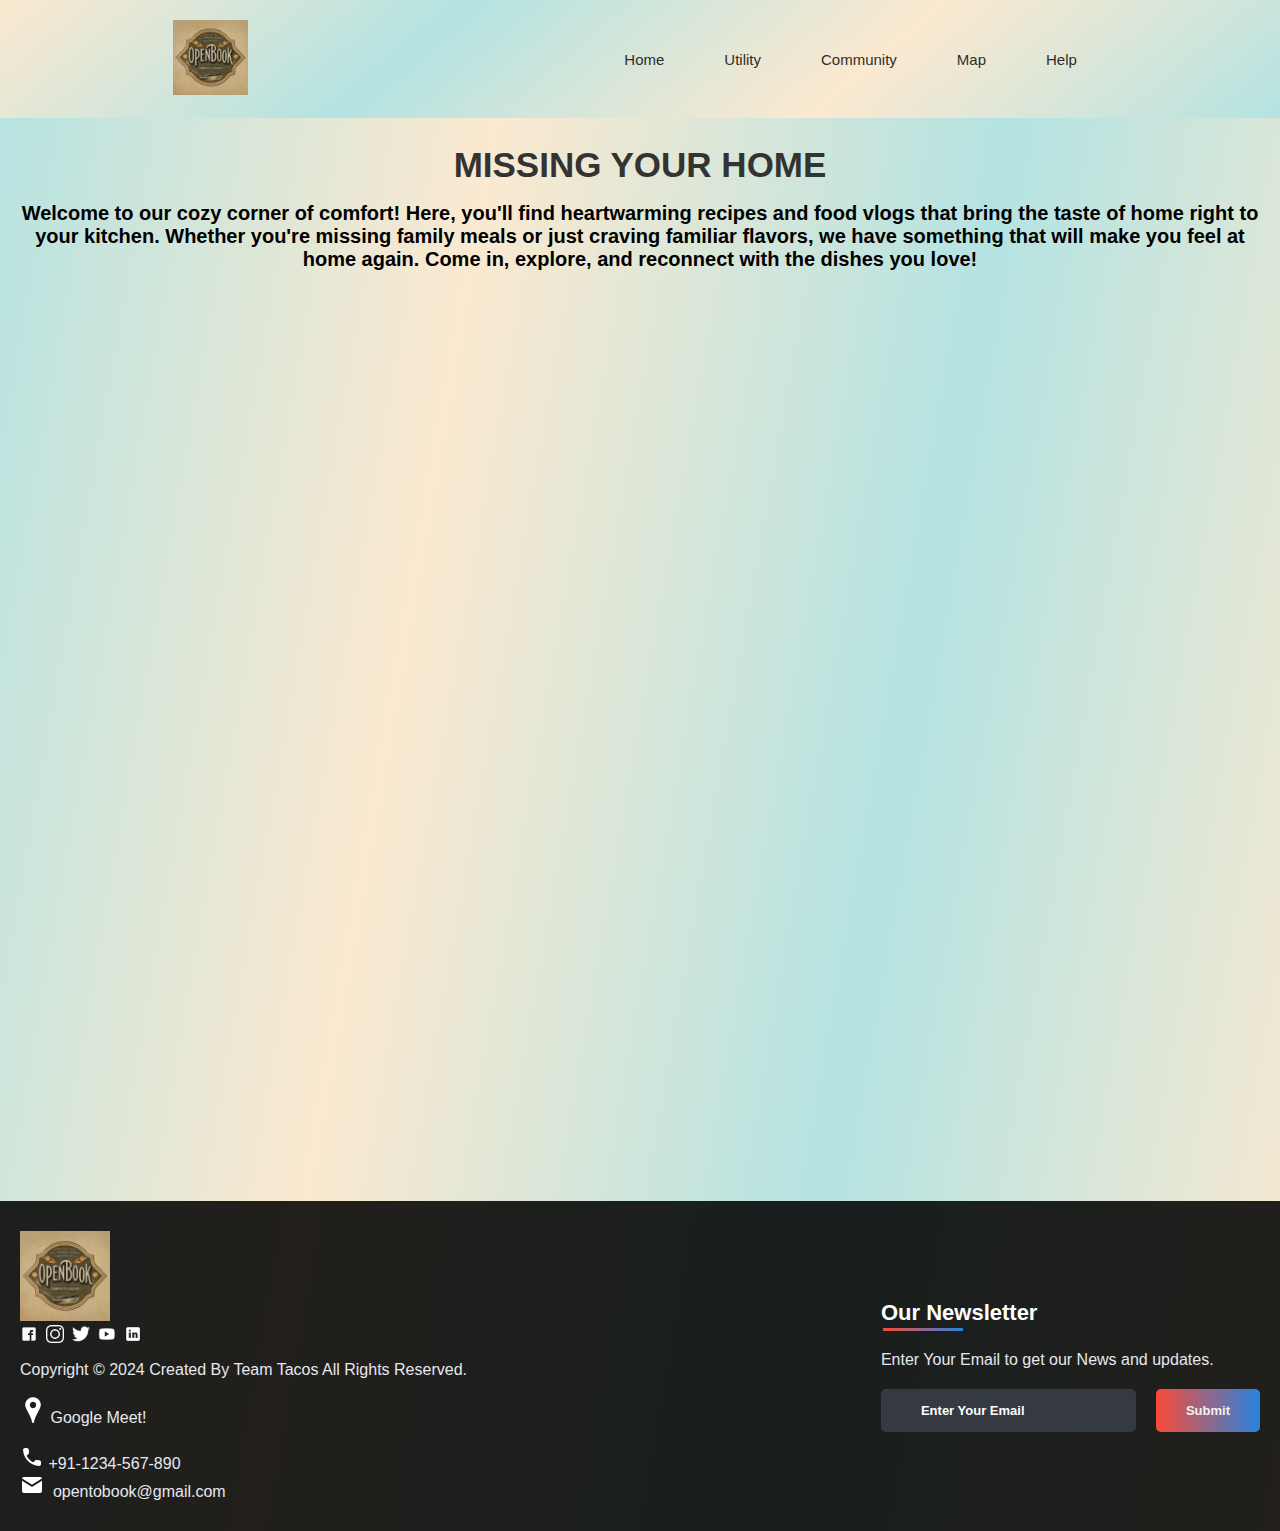
<file: homesick.html>
<!DOCTYPE html>
<html lang="en">
<head>
    <meta charset="UTF-8">
    <meta name="viewport" content="width=device-width, initial-scale=1.0">
    <title>RECIPES FOR THE HOMESICK</title>
    <link rel="stylesheet" href="homesick.css">
    <link rel="stylesheet" href="https://cdnjs.cloudflare.com/ajax/libs/font-awesome/6.0.0-beta3/css/all.min.css">
</head>
<body>
    <nav>
        <div class="logo"><a href="index.html" ><img src="icon/icon.jpeg" alt="logo"></a></div>
        <ul>
            <li><a href="index.html">Home</a></li>
            <li><a href="index.html#services_section">Utility</a></li>
            <li><a href="community.html">Community</a></li>
            <li><a href="mapCompo.html">Map</a></li>
            <li><a href="help.html">Help</a></li>
        </ul>
    </nav>

    <header>
        <h1>MISSING YOUR HOME</h1>
        <h2>Welcome to our cozy corner of comfort! Here, you'll find heartwarming recipes and food vlogs that bring the taste of home right to your kitchen. Whether you're missing family meals or just craving familiar flavors, we have something that will make you feel at home again. Come in, explore, and reconnect with the dishes you love!</h2>
    </header>
    
    <!-- Training Videos Section -->
  <div class="section">
    <h2></h2>
    <div class="videos-section">
        <iframe src="https://www.youtube.com/embed/j3pDXY9fqSo" frameborder="0" allow="accelerometer; autoplay; encrypted-media; gyroscope; picture-in-picture" allowfullscreen></iframe>
        <iframe src="https://www.youtube.com/embed/P4i9jKiJZTk" frameborder="0" allow="accelerometer; autoplay; encrypted-media; gyroscope; picture-in-picture" allowfullscreen></iframe>
        <iframe src="https://www.youtube.com/embed/aYJjJHFvBzc" frameborder="0" allow="accelerometer; autoplay; encrypted-media; gyroscope; picture-in-picture" allowfullscreen></iframe>
        <iframe src="https://www.youtube.com/embed/kpKkDrli8i4" frameborder="0" allow="accelerometer; autoplay; encrypted-media; gyroscope; picture-in-picture" allowfullscreen></iframe>
        <iframe src="https://www.youtube.com/embed/V6Pc5GUWusU" frameborder="0" allow="accelerometer; autoplay; encrypted-media; gyroscope; picture-in-picture" allowfullscreen></iframe>
        <iframe src="https://www.youtube.com/embed/6-sQFMicA2U" frameborder="0" allow="accelerometer; autoplay; encrypted-media; gyroscope; picture-in-picture" allowfullscreen></iframe>
        <iframe src="https://www.youtube.com/embed/JupJtfiNn2M" frameborder="0" allow="accelerometer; autoplay; encrypted-media; gyroscope; picture-in-picture" allowfullscreen></iframe>
        <iframe src="https://www.youtube.com/embed/ln8jTsjjJEY" frameborder="0" allow="accelerometer; autoplay; encrypted-media; gyroscope; picture-in-picture" allowfullscreen></iframe>
    </div>
  </div>

  <footer>
    <div class="footer-container">
      <div class="left-col">
        <img src="icon/icon.jpeg" style="width: 90px;">
        <div class="logo"></div>
        <div class="social-media">
          <a href="#"><img src="icon\fb.png"></a>
          <a href="#"><img src="icon\insta.png"></a>
          <a href="#"><img src="icon\tt.png"></a>
          <a href="#"><img src="icon\ytube.png"></a>
          <a href="#"><img src="icon\linkedin.png"></a>
        </div><br><br>
        <p class="rights-text">Copyright © 2024 Created By Team Tacos All Rights Reserved.</p>
        <br>
        <p><img src="icon/location.png"> Google Meet!</p><br>
        <p><img src="icon/phone.png"> +91-1234-567-890<br><img src="icon/mail.png">&nbsp;
          opentobook@gmail.com</p>
      </div>
      <div class="right-col">
        <h1 style="color: #fff">Our Newsletter</h1>
        <div class="border"></div><br>
        <p>Enter Your Email to get our News and updates.</p>
        <form class="newsletter-form">
          <input class="txtb" type="email" placeholder="Enter Your Email">
          <input class="btn" type="submit" value="Submit">
        </form>
      </div>
    </div>
  </footer>


    <script src="homesick.js"></script>
</body>
</html>
</file>
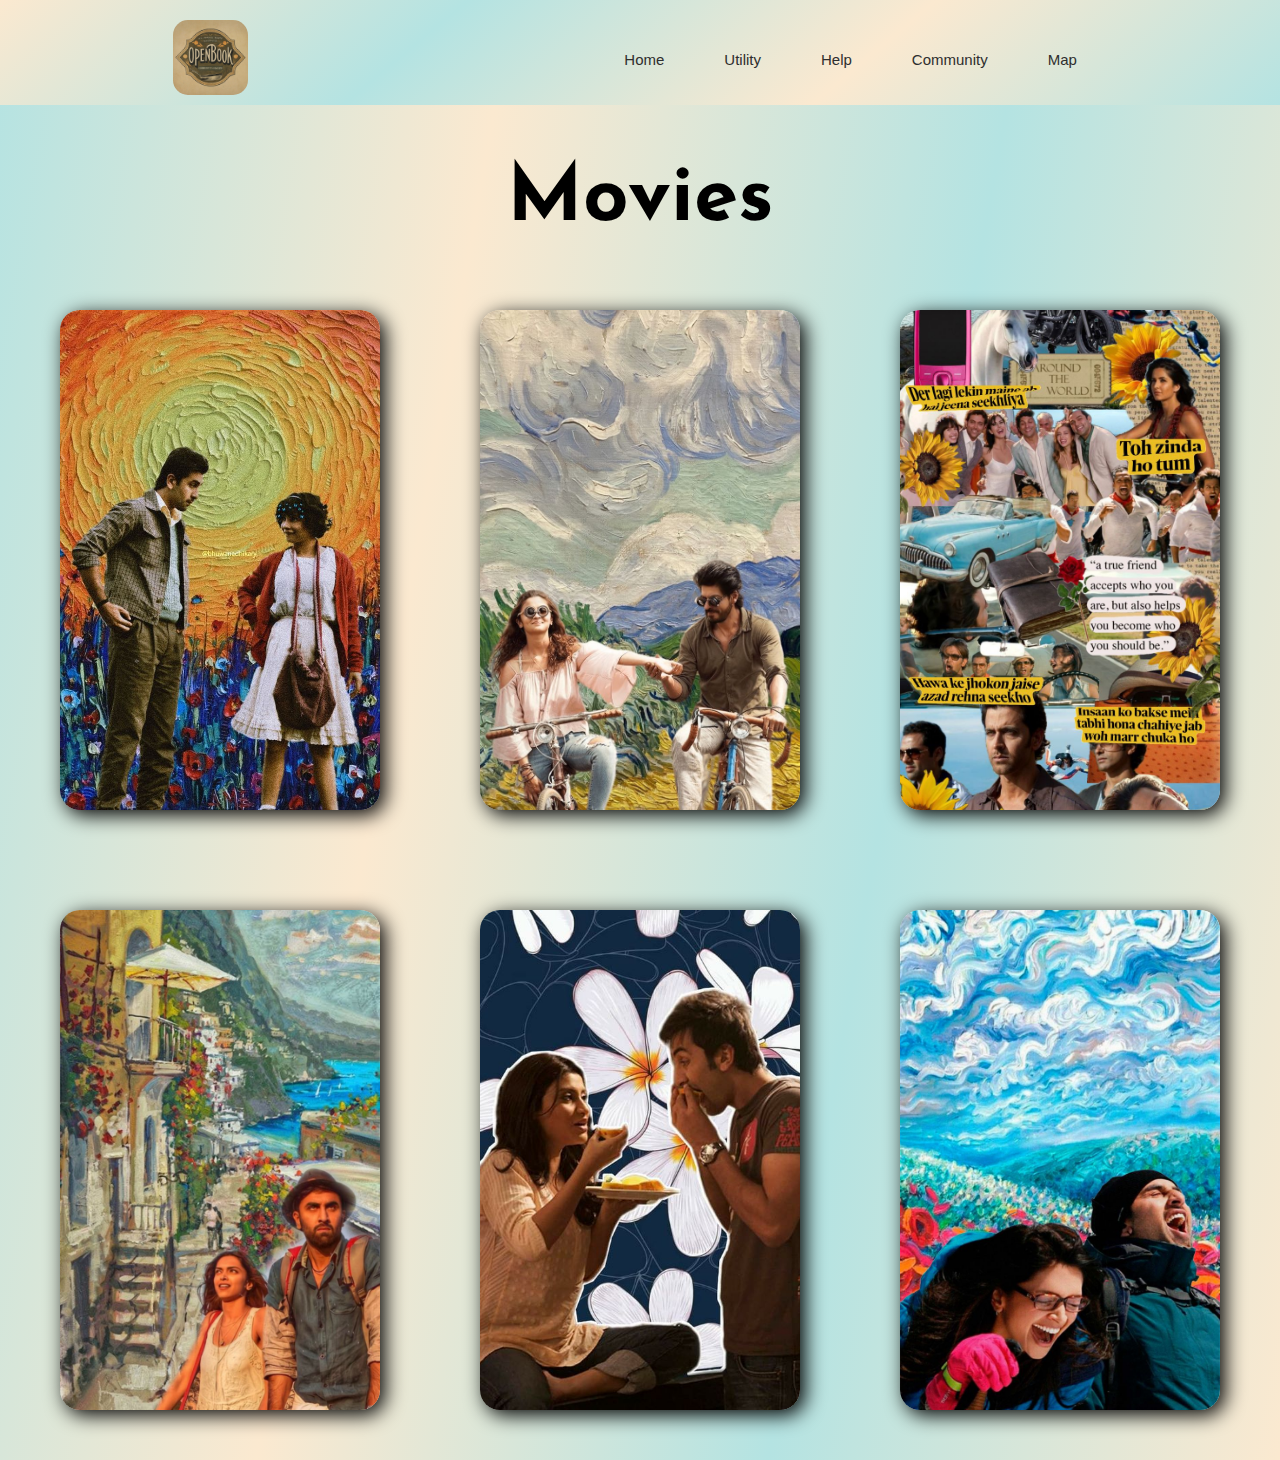
<file: Movies.html>
<!DOCTYPE html>
<!DOCTYPE html>
<html lang="en">
<head>
    <meta charset="UTF-8">
    <meta name="viewport" content="width=device-width, initial-scale=1.0">
    <title>Movies</title>
    <link rel="stylesheet" href ="styless.css">

</head>
<body>
    <header id="header">
        <nav>
              <div class="logo"><a href="index.html" ><img src="icon/icon.jpeg" alt="logo"></a></div>
                <ul>
                  <li><a href="index.html">Home</a></li>
                  <li><a href="index.html#services_section">Utility</a></li>
            <li><a href="help.html">Help</a></li>
            <li><a href="community.html">Community</a></li>
            <li><a href="mapCompo.html">Map</a></li>
          </ul>
        </nav>
      </header>
    <section class="movies">
        <div class="background">  
            <h2>Movies</h2>     
            <div class="container">
                <div class ="card">
                    <img src="Movies/Barfi_Port.jpeg" alt="BARFI">
                    <div class="intro">
                        <h1 class="title">Barfi</h1>
                        <p class="sub-title">IMDb <span>8.1</span>/10</p>
                        <p class="info">Experience a beautiful portrayal of resilience and the power of acceptance in Barfi. Join Barfi on his journey of overcoming obstacles with love and laughter, reminding us that our differences make us unique</p>
        
                        <button class="btn" onclick="explore('Movies/Barfi.html')">Explore</button>
                    </div>
                </div> 
        
                <div class ="card">
                    <img src="Movies/Dj_PORT.jpeg" alt="Dear Jindagi">
                    <div class="intro">
                        <h1 class="title">Dear Jindagi</h1>
                        <p class="sub-title">IMDb <span>7.4</span>/10</p>
                        <p class="info">In Dear Zindagi, embark on a heartwarming journey of healing and self-discovery. Through its gentle exploration of mental health complexities, find solace and hope in navigating your emotional landscape.</p>
        
                        <button class="btn" onclick="explore('Movies/DearJindagi.html')">Explore</button>
                    </div>
                </div> 
        
                <div class ="card">
                    <img src="Movies/ZNMD_PORT.jpeg" alt="Zindagi Na Milegi Dobara">
                    <div class="intro">
                        <h1 class="title">Zindagi Na Milegi Dobara</h1>
                        <p class="sub-title">IMDb <span>8.2</span>/10</p>
                        <p class="info">Zindagi Na Milegi Dobara is a poignant exploration of confronting fears and embracing vulnerability. Through exhilarating adventures, it inspires us to break free from limitations and savor every moment</p>
        
                        <button class="btn" onclick="explore('Movies/JNMD.html')">Explore</button>
                    </div>
                </div>    
                <div class ="card" >
                    <img src="Movies/Tamasha_PORT.jpeg" alt="Tamasha">
                    <div class="intro">
                        <h1 class="title">Tamasha</h1>
                        <p class="sub-title">IMDb <span>7.3</span>/10</p>
                        <p class="info">Embark on a soul-stirring journey of self-discovery and acceptance in Tamasha. Its raw portrayal of inner turmoil resonates deeply, reminding us that true healing begins with embracing our true selves.</p>
        
                        <button class="btn" onclick="explore('Movies/Tamasha.html')">Explore</button>
                    </div>
                </div>     
                <div class ="card" >
                    <img src="Movies/WAKEUPSID_PORT.jpeg" alt="Wake Up Sid">
                    <div class="intro">
                        <h1 class="title">Wake Up Sid</h1>
                        <p class="sub-title">IMDb <span>7.6</span>/10</p>
                        <p class="info">Wake Up Sid offers a gentle reminder that growth often emerges from unexpected places. Through relatable journeys of personal growth, find hope in overcoming mental health challenges.</p>
        
                        <button class="btn" onclick="explore('Movies/wakeupsid.html')">Explore</button>
                    </div>
                </div> 
                <div class ="card" >
                    <img src="Movies/YJHD_PORT.jpeg" alt="Yeh Jawani Hai Deewani">
                    <div class="intro">
                        <h1 class="title">Yeh Jawani Hai Deewani</h1>
                        <p class="sub-title">IMDb <span>8.1</span>/10</p>
                        <p class="info">Yeh Jawaani Hai Deewani celebrates life's joys and sorrows, offering comfort and inspiration in overcoming past traumas. Its portrayal of forging meaningful connections speaks to the resilience within us all.</p>
        
                        <button class="btn" onclick="explore('Movies/Yjhd.html')">Explore</button>
                    </div>
                </div>        
            </div>
        </div>
    </section>    
<script src="scripts.js"></script>
    
</body>
</html>
</file>
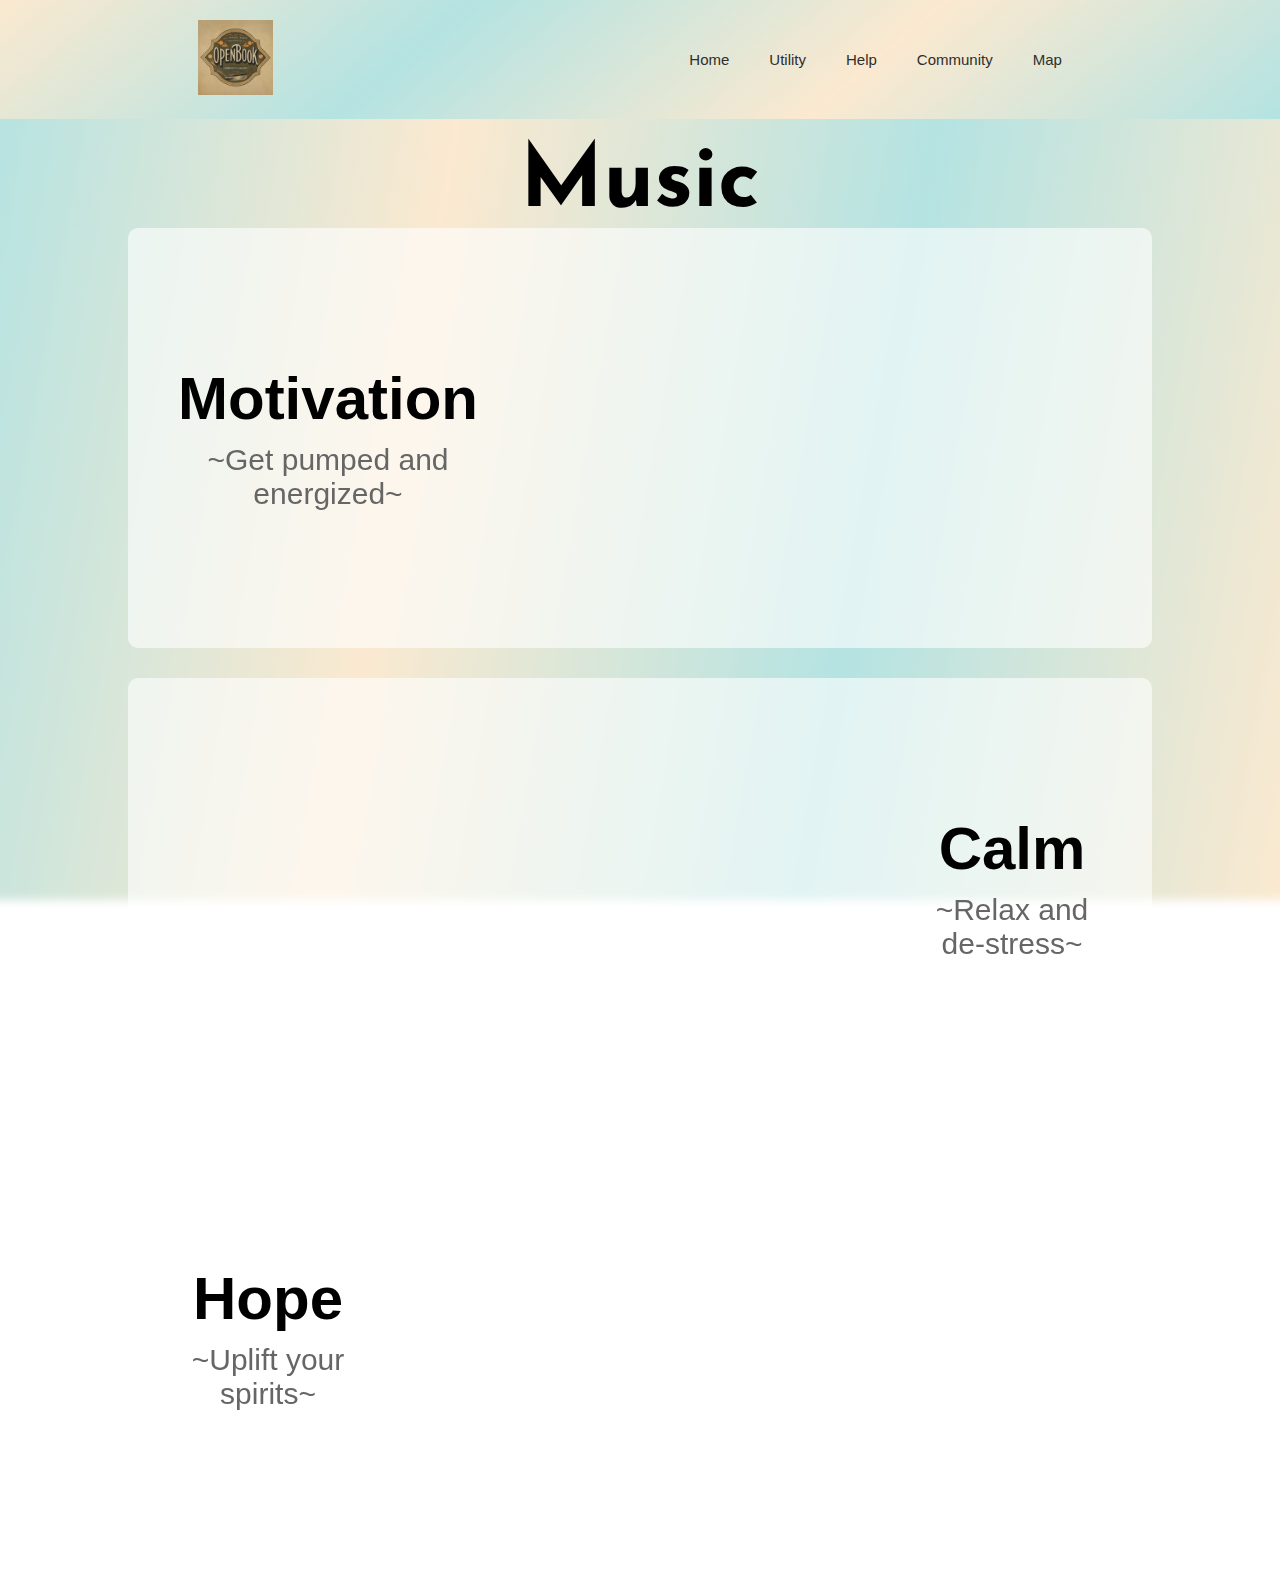
<file: music.html>
<!DOCTYPE html>
<html lang="en">
<head>
  <meta charset="UTF-8">
  <meta name="viewport" content="width=device-width, initial-scale=1.0">
  <title>Music for Every Mood</title>
  <link rel="stylesheet" href="music.css">
</head>
<body>
  <header id="header">
    <nav>
      <div class="logo"><img src="icon/icon.jpeg" alt="logo"></div>
      <ul>
        <li><a href="index.html" href="">Home</a></li>
        <li><a href="index.html#services_section">Utility</a></li>
        <li><a href="help.html">Help</a></li>
        <li><a href="community.html">Community</a></li>
        <li><a href="mapCompo.html">Map</a></li>
      </ul>
    </nav>
    <section class="Music">
      <h3>Music</h3>
      <div class="container">
        <div class="card">
          <div class="text">
            <h3>Motivation</h3>
            <p>~Get pumped and energized~</p>
          </div>
          <div class="spotify">
            <iframe style="border-radius:30px" src="https://open.spotify.com/embed/playlist/7zNvXEjgmE1110slXAuZie?utm_source=generator" frameBorder="0" allowfullscreen="" allow="autoplay; clipboard-write; encrypted-media; fullscreen; picture-in-picture" loading="lazy"></iframe>
          </div>
        </div>
        <div class="card">
            <div class="spotify">
                <iframe style="border-radius:20px" src="https://open.spotify.com/embed/playlist/4kOdiP5gbzocwxQ8s2UTOF?utm_source=generator" frameBorder="0" allowfullscreen="" allow="autoplay; clipboard-write; encrypted-media; fullscreen; picture-in-picture" loading="lazy"></iframe>
              </div>
            <div class="text">
                <h3>Calm</h3>
                <p>~Relax and de-stress~</p>
            </div>

        </div>
        <div class="card">
          <div class="text">
            <h3>Hope</h3>
            <p>~Uplift your spirits~</p>
          </div>
          <div class="spotify">
            <iframe style="border-radius:20px" src="https://open.spotify.com/embed/playlist/37i9dQZF1E8LUK80CXY6Mr?utm_source=generator"  frameBorder="0" allowfullscreen="" allow="autoplay; clipboard-write; encrypted-media; fullscreen; picture-in-picture" loading="lazy"></iframe>
          </div>
        </div>
        <!-- <div class="card">
          <div class="text">
            <div class="spotify">
                <iframe style="border-radius:20px" src="https://open.spotify.com/embed/episode/7zgJZ7p9G5mZeIyN7f8Gni?utm_source=generator"  frameBorder="0" allowfullscreen="" allow="autoplay; clipboard-write; encrypted-media; fullscreen; picture-in-picture" loading="lazy"></iframe>
              </div>
            <h3>Focus</h3>
            <p>~Sharpen your concentration~</p>
          </div>     
        </div> -->
      </div>   
    </section> 
  </header>

    
</body>
</html>
</file>
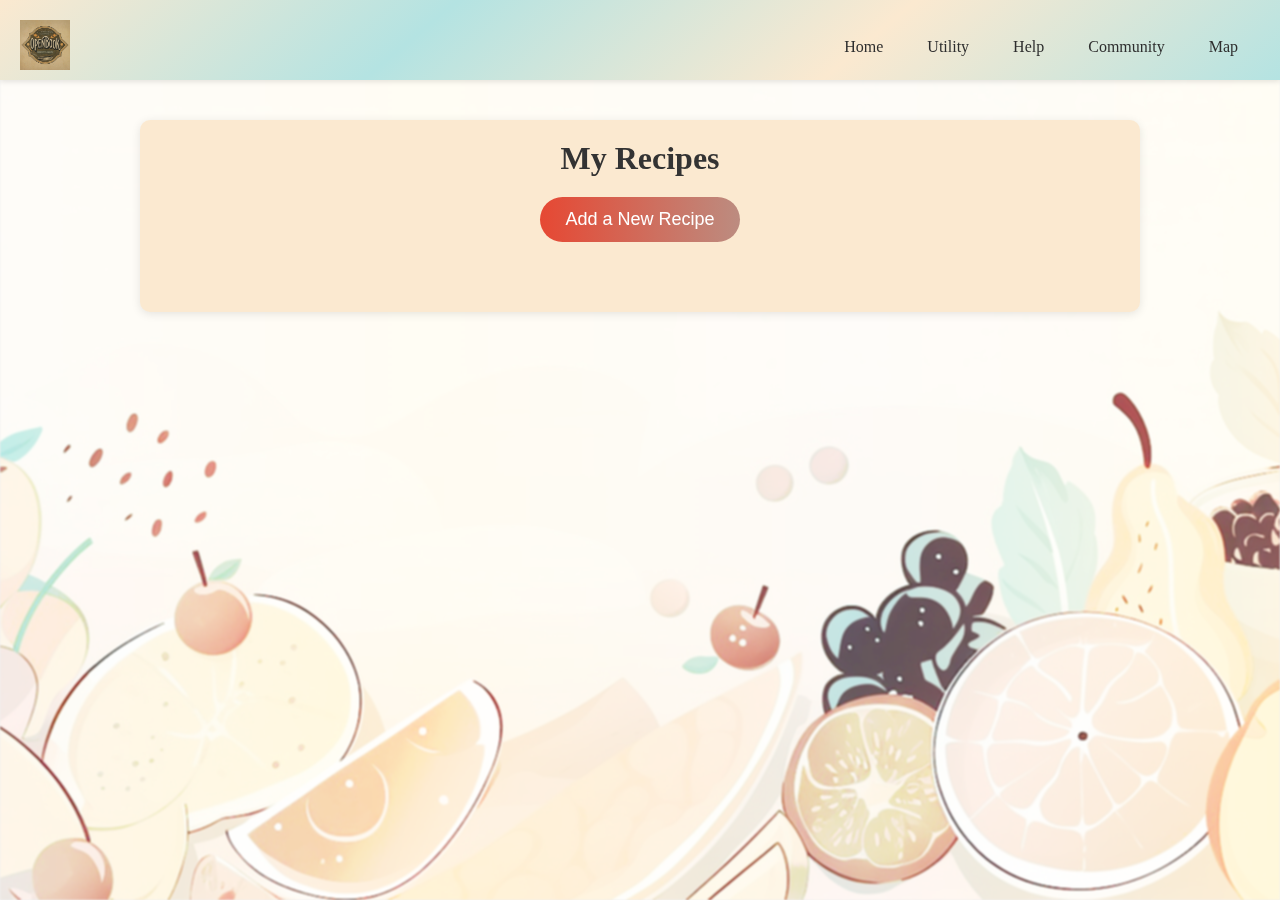
<file: recipe_add.html>
<!DOCTYPE html>
<html lang="en">
<head>
    <meta charset="UTF-8">
    <meta name="viewport" content="width=device-width, initial-scale=1.0">
    <title>My Recipes</title>
    <link rel="stylesheet" href="recipe_add.css">
</head>

<body>
    <header id="header">
        <nav>
          <div class="logo">
              <a href="index.html">
                  <img src="icon/icon.jpeg" alt="logo">
              </a>
          </div>
          <ul>
            <li><a href="index.html">Home</a></li>
            <li><a href="index.html#services_section">Utility</a></li>
            <li><a href="#team_section">Help</a></li>
            <li><a href="community.html">Community</a></li>
            <li><a href="mapCompo.html">Map</a></li>
          </ul>
        </nav>
    </header>

    <div class="container">
        <h1>My Recipes</h1>
        <button id="add-recipe-btn">Add a New Recipe</button>
        <div id="recipe-cards" class="recipe-cards"></div>
    </div>

    <div id="recipe-modal" class="recipe-modal">
        <div class="modal-content">
            <span class="close-btn">&times;</span>
            <h2>Add Recipe</h2>
            <form id="recipe-form">
                <label for="dish-name">Dish Name:</label>
                <input type="text" id="dish-name" name="dish-name" placeholder="Dish Name" required>

                <label for="cooking-time">Cooking Time:</label>
                <input type="text" id="cooking-time" name="cooking-time" placeholder="Cooking Time" required>

                <label for="instructions">Instructions:</label>
                <textarea id="instructions" name="instructions" placeholder="Instructions (one per line)" required></textarea>

                <label for="image-upload">Upload Image:</label>
                <input type="file" id="image-upload" name="image-upload" accept="image/*" required>

                <button type="submit" id="submit-recipe-btn">Submit Recipe</button>
            </form>
        </div>
    </div>

    <script src="recipe.js"></script>
</body>
</html>
</file>
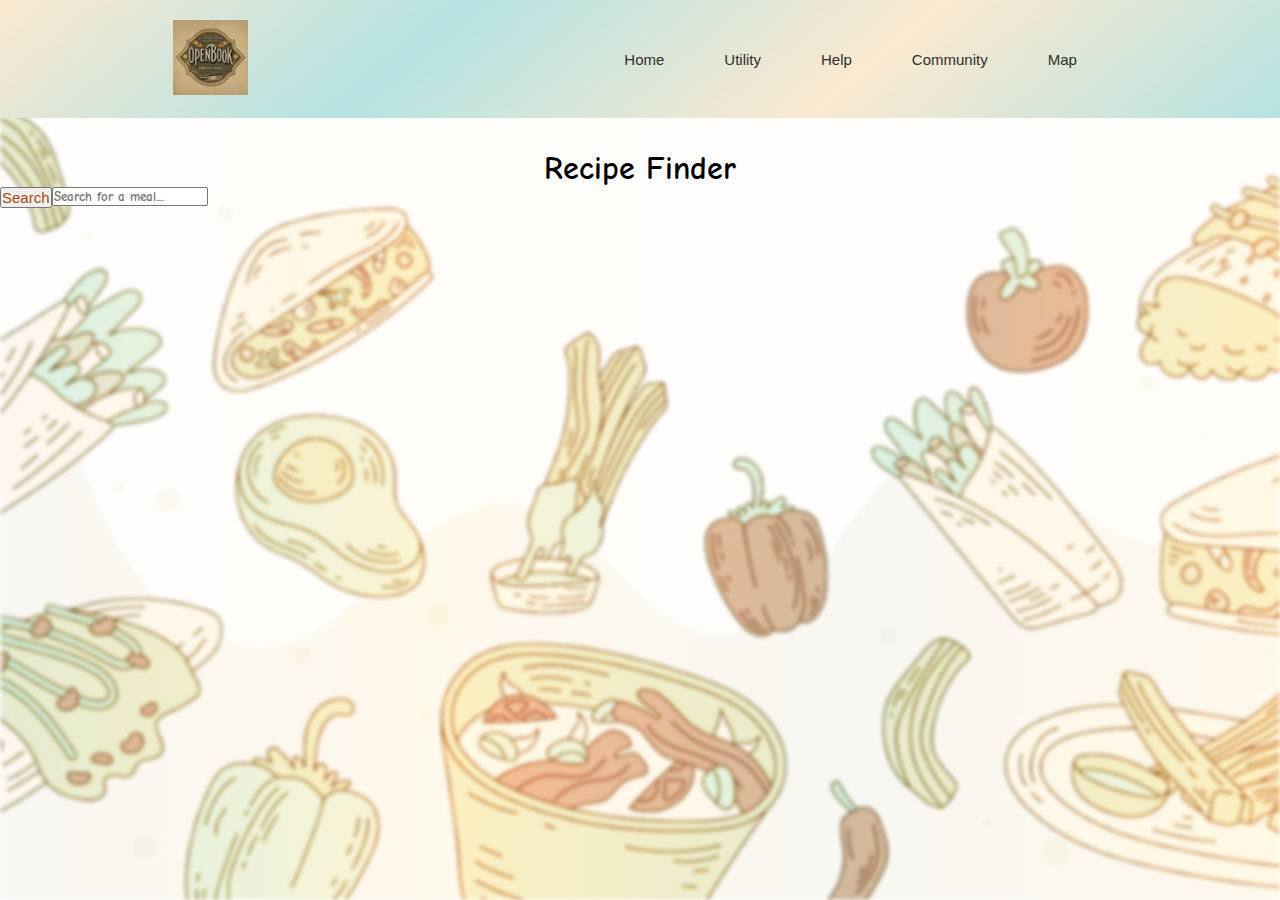
<file: recipeFinder.html>
<!DOCTYPE html>
<html lang="en">

<head>
    <meta charset="UTF-8">
    <meta http-equiv="X-UA-Compatible" content="IE=edge">
    <meta name="viewport" content="width=device-width, initial-scale=1.0">
    <title>Recipe-Finder</title>
    <!-- CSS only -->
    <link href="https://cdn.jsdelivr.net/npm/bootstrap@5.2.3/dist/css/bootstrap.min.css" rel="stylesheet"
        integrity="sha384-rbsA2VBKQhggwzxH7pPCaAqO46MgnOM80zW1RWuH61DGLwZJEdK2Kadq2F9CUG65" crossorigin="anonymous">
    <link rel="stylesheet" href="recipeFinder.css">

</head>

     <header id="header">
        <nav>
          <div class="logo"><a href="index.html" ><img src="icon/icon.jpeg" alt="logo"></a></div>
          <ul>
            <li><a href="index.html">Home</a></li>
            <li><a href="index.html#services_section">Utility</a></li>
            <li><a href="help.html">Help</a></li>
            <li><a href="community.html">Community</a></li>
            <li><a href="mapCompo.html">Map</a></li>
          </ul>
        </nav>
      </header>

<body>
    <div class="container">
        <h1 class="headerName"><b>Recipe Finder</b></h1>
        <form action="" class="col-md-6 m-auto py-5">
            <div class="input-group mb-3">
                <input type="text" id="inputName" class="form-control" placeholder="Search for a meal...."
                    aria-label="Recipient's username" aria-describedby="button-addon2">
                <button class="btn btn-primary" type="button" id="button">Search</button>
            </div>
        </form>

        <div id="msg">
            <h3>We Don't have the food you gave us. Please order something else if you want .......</h3>
        </div>

        <div id="details">

        </div>

        <div id="items">

        </div>

    </div>
</body>
<script src="recipeFinder.js"></script>

</html>
</file>
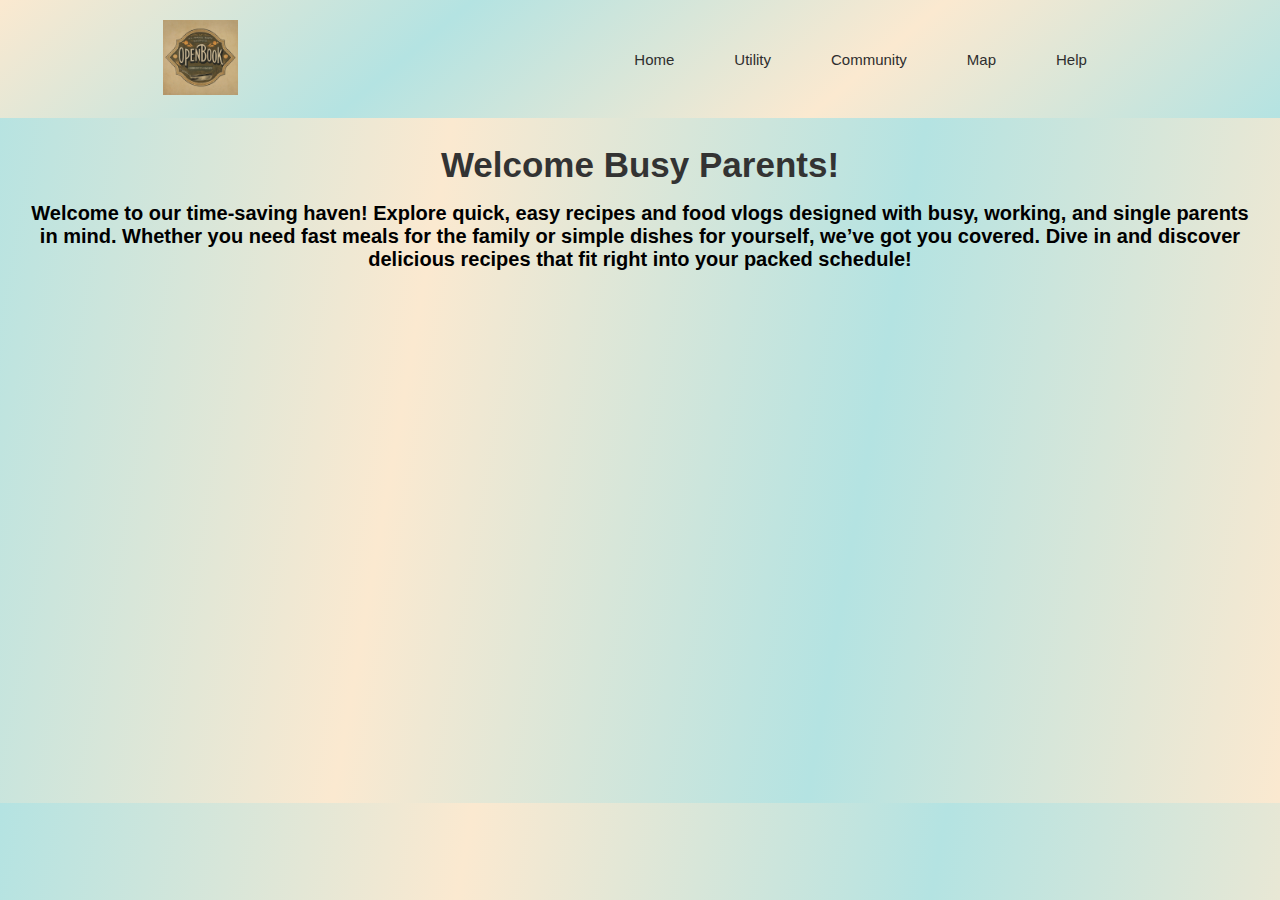
<file: singleparent.html>
<!DOCTYPE html>
<html lang="en">
<head>
    <meta charset="UTF-8">
    <meta name="viewport" content="width=device-width, initial-scale=1.0">
    <title>Health Freaks</title>
    <style>
        body {
            background: linear-gradient(100deg,#b4e3e2, #FBE9D0, #b4e3e2, #FBE9D0);
	font-family: 'Open Sans', sans-serif;
            margin: 0;
            padding: 0;
        }
        nav {
            padding-top: 20px;
            padding-bottom: 20px;
            top: 0;
            position: fixed;
            display: flex;
            width: 100%;
            z-index: 1000;
            background: linear-gradient(140deg,#FBE9D0, #b4e3e2, #FBE9D0, #b4e3e2);
            justify-content: space-around;
            transition: 1.5s;
            align-items: center;
        }
        nav ul {
            display: flex;
            align-items: center;
        }
        nav ul li {
            list-style: none;
            margin: 10px 20px;
        }
        nav ul li a {
            padding: 2px 10px;
            color: #2e2e2e;
            cursor: pointer;
            transition: .6s ease, transform 0.4s ease;
            text-decoration: none;
        }
        nav ul li a:hover {
            color: #fff;
            border-radius: 5px;
            transform: scale(1.1);
            font-size: 20px;
            background: linear-gradient(to right, #E64833, #bc8c80);
        }
        .active {
            color: #fff;
            font-size: 20px;
            border-radius: 5px;
            background: linear-gradient(to right, #E64833, #bc8c80);
        }

        .get-started {
            margin-left: 50px;
            padding: 5px 20px;
            border-radius: 20px;
            text-decoration: none;
            font-size: 20px;
            transition: background-color 0.7s ease, transform 0.4s ease;
            background: linear-gradient(to right, #E64833, #bc8c80);
            color: #fff;
        }
        .get-started:hover {
            color: #2e2e2e;
            transform: scale(1.1);
            background: #c6a199;
        }
        .logo img {
            width: 75px;
            cursor: pointer;
            transition: all 1s;
        }
        a, button {
            float: left;
            font-family: "Montserrat", sans-serif;
            font-weight: 500;
            font-size: 15px;
            color: #2E3D49;
            display: block;
            text-decoration: none;
            text-align: center;
        }
        .head-container {
            margin-top: 245px;
            display: flex;
            flex-wrap: wrap;
            align-items: center;
            justify-content: space-around;
        }

        header {
            text-align: center;
            padding: 145px 20px 50px;
        }

        header h1 {
            margin: 0;
            font-size: 35px;
            color: #333;
        }

        header h2 {
            font-size: 20px;
            margin-top: 17px;
        }

        .video-grid {
            display: grid;
            grid-template-columns: repeat(4, 1fr);
            gap: 15px;
            padding: 0 20px; /* Add horizontal padding */
        }

        .video-grid iframe {
            width: 100%;
            height: 200px;
            border-radius: 10px;
            border: none;
        }

        /* Responsive styling for smaller screens */
        @media (max-width: 900px) {
            .video-grid {
                grid-template-columns: repeat(2, 1fr);
            }

            .video-grid iframe {
                height: 180px;
            }
        }

        @media (max-width: 600px) {
            .video-grid {
                grid-template-columns: 1fr;
            }

            .video-grid iframe {
                height: 160px;
            }
        }
         /* Add padding to the bottom to create space */
         body::after {
            content: '';
            display: block;
            height: 50px; }/* Adjust this value to create more or less space */
    </style>
</head>
<body>
    <nav>
        <div class="logo"><a href="index.html"><img src="icon/icon.jpeg" alt="logo"></a></div>
        <ul>
            <li><a href="index.html">Home</a></li>
            <li><a href="index.html#services_section">Utility</a></li>
            <li><a href="community.html">Community</a></li>
            <li><a href="mapCompo.html">Map</a></li>
            <li><a href="help.html">Help</a></li>
        </ul>
    </nav>

    <header>
        <h1>Welcome Busy Parents!</h1>
        <h2>Welcome to our time-saving haven! Explore quick, easy recipes and food vlogs designed with busy, working, and single parents in mind. Whether you need fast meals for the family or simple dishes for yourself, we’ve got you covered. Dive in and discover delicious recipes that fit right into your packed schedule!</h2>
    </header>

    <div class="video-grid">
        <iframe src="https://www.youtube.com/embed/MPfIYx3jCIg" frameborder="0" allow="accelerometer; autoplay; encrypted-media; gyroscope; picture-in-picture" allowfullscreen></iframe>
        <iframe src="https://www.youtube.com/embed/LS7iGMX78vc" frameborder="0" allow="accelerometer; autoplay; encrypted-media; gyroscope; picture-in-picture" allowfullscreen></iframe>
        <iframe src="https://www.youtube.com/embed/9_5wHw6l11o" frameborder="0" allow="accelerometer; autoplay; encrypted-media; gyroscope; picture-in-picture" allowfullscreen></iframe>
        <iframe src="https://www.youtube.com/embed/i_kHNJ2AVuc" frameborder="0" allow="accelerometer; autoplay; encrypted-media; gyroscope; picture-in-picture" allowfullscreen></iframe>
        <iframe src="https://www.youtube.com/embed/Z-WOD_xmYMQ" frameborder="0" allow="accelerometer; autoplay; encrypted-media; gyroscope; picture-in-picture" allowfullscreen></iframe>
        <iframe src="https://www.youtube.com/embed/_muhC_eL8Ec" frameborder="0" allow="accelerometer; autoplay; encrypted-media; gyroscope; picture-in-picture" allowfullscreen></iframe>
        <iframe src="https://www.youtube.com/embed/aGAiDBJ5Z20" frameborder="0" allow="accelerometer; autoplay; encrypted-media; gyroscope; picture-in-picture" allowfullscreen></iframe>
        <iframe src="https://www.youtube.com/embed/eChVFovGZ0o" frameborder="0" allow="accelerometer; autoplay; encrypted-media; gyroscope; picture-in-picture" allowfullscreen></iframe>
    </div>
</body>
</html>
</file>
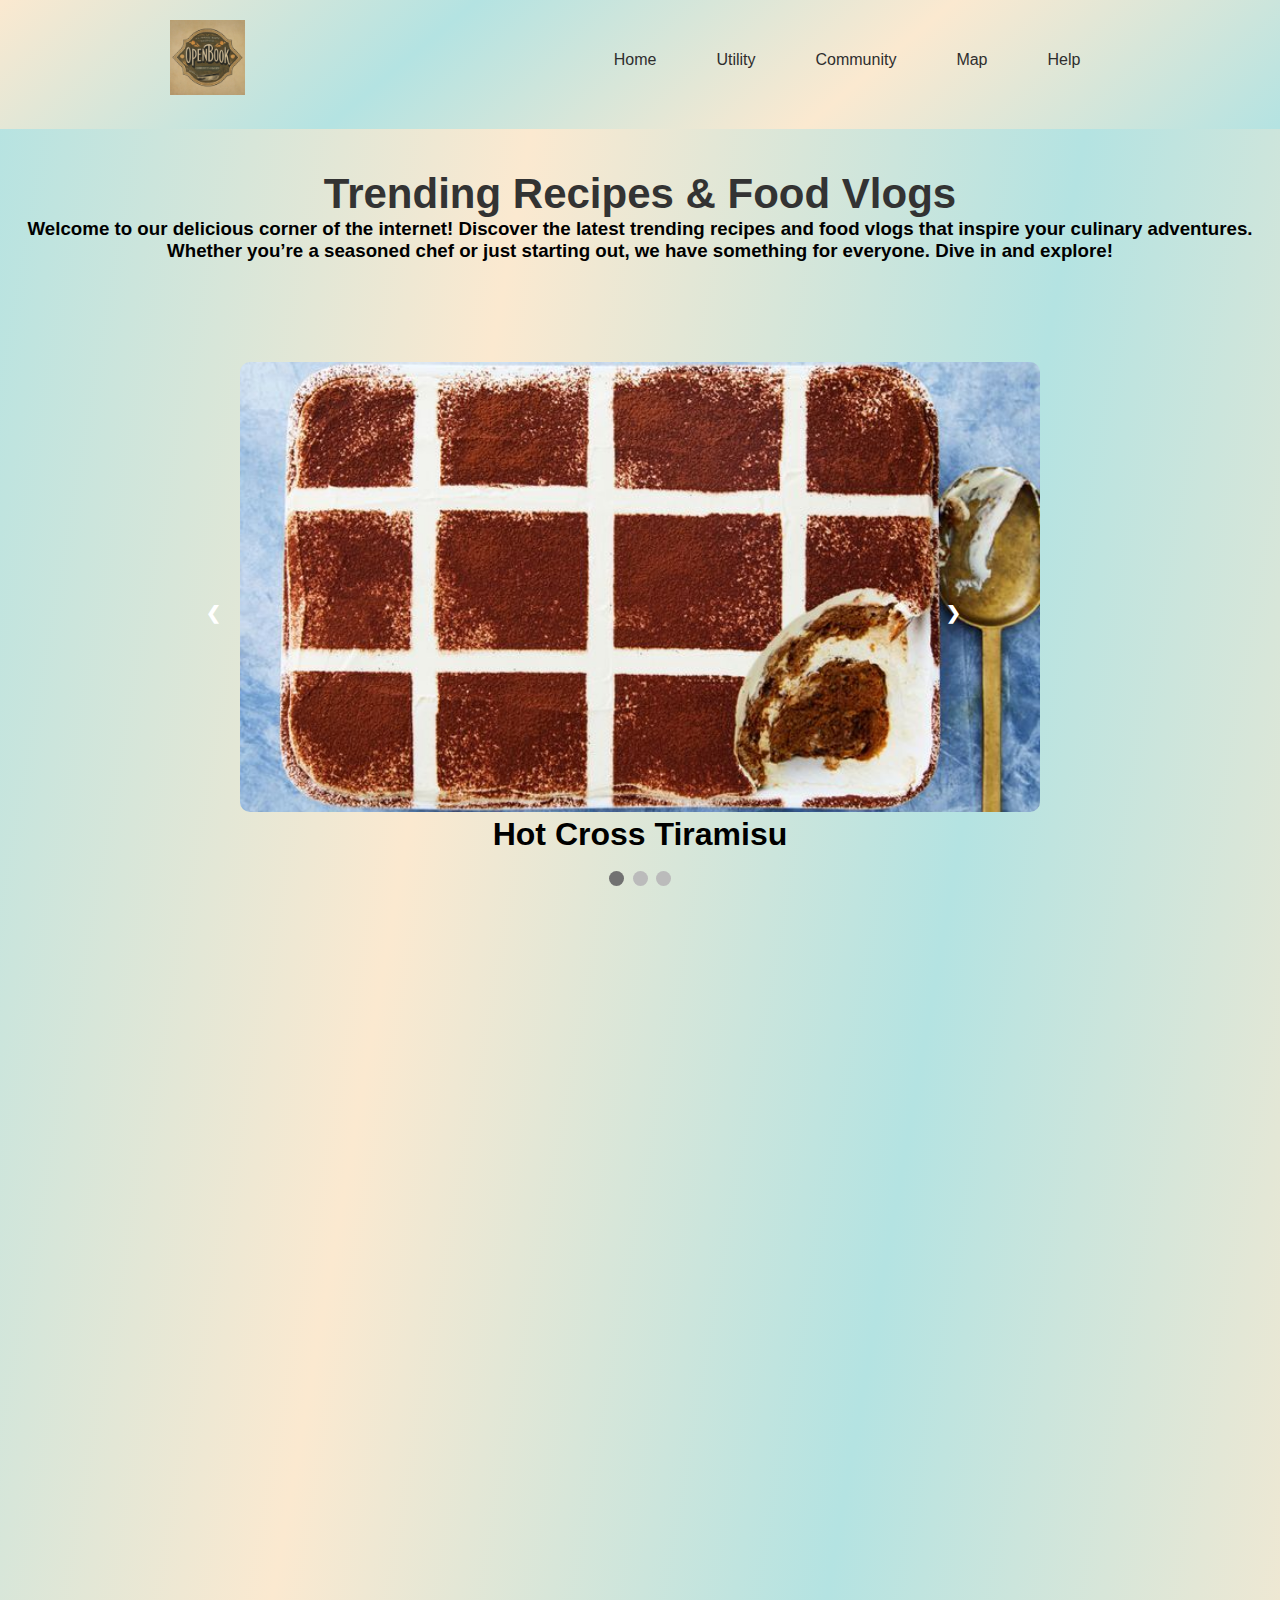
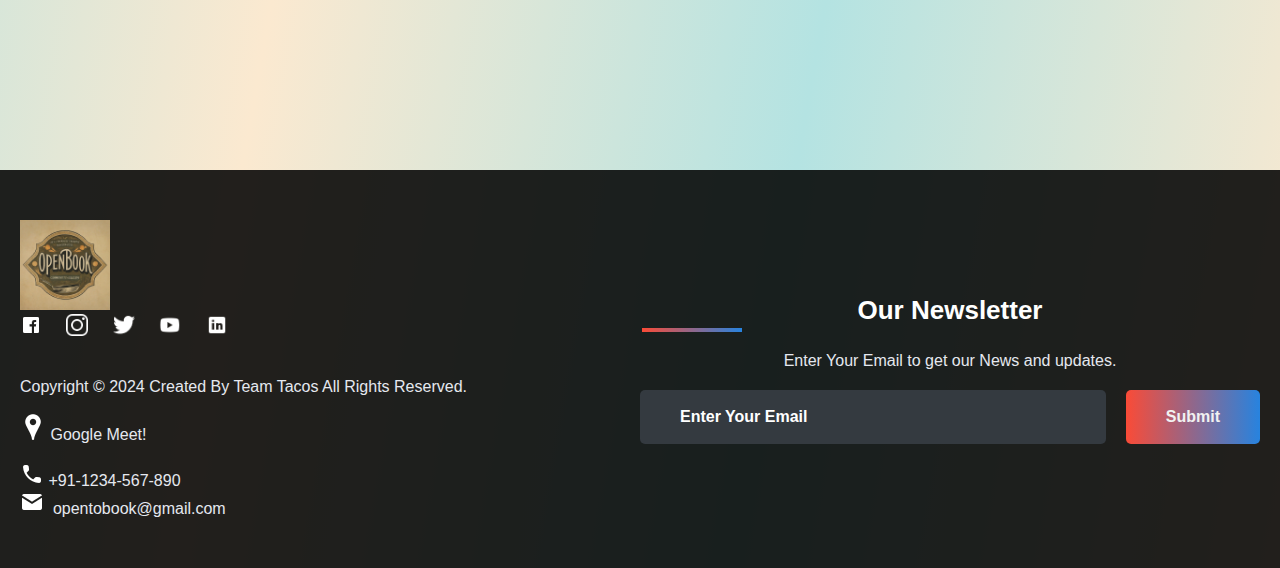
<file: trending.html>
<!DOCTYPE html>
<html lang="en">
<head>
    <meta charset="UTF-8">
    <meta name="viewport" content="width=device-width, initial-scale=1.0">
    <title>Trending Recipes & Food Vlogs</title>
    <link rel="stylesheet" href="trending.css">
    <link rel="stylesheet" href="https://cdnjs.cloudflare.com/ajax/libs/font-awesome/6.0.0-beta3/css/all.min.css">
</head>
<body>
    <nav>
        <div class="logo"><a href="index.html"><img src="icon/icon.jpeg" alt="logo"></a></div>
        <ul>
            <li><a href="index.html">Home</a></li>
            <li><a href="index.html#services_section">Utility</a></li>
            <li><a href="community.html">Community</a></li>
            <li><a href="mapCompo.html">Map</a></li>
            <li><a href="help.html">Help</a></li>
        </ul>
    </nav>

    <main>
    <header>
        <h1>Trending Recipes & Food Vlogs</h1>
        <h3>Welcome to our delicious corner of the internet! Discover the latest trending recipes and food vlogs that inspire your culinary adventures. Whether you’re a seasoned chef or just starting out, we have something for everyone. Dive in and explore!</h3>
    </header>

    <section id="trending-recipes">
        <h2></h2>
        <div class="slideshow-container">
            <div class="mySlides fade">
                <a href="https://www.taste.com.au/recipes/hot-cross-tiramisu-recipe/abycpu6l?r=recipes/trendingrecipes&c=xpCH0GDZ/Trending%20recipes" target="_blank">
                    <img src="creator/tiramisu.jpg" alt="Hot Cross Tiramisu">
                </a>
                <h1><b>Hot Cross Tiramisu</b></h1>
            </div>
            <div class="mySlides fade">
                <a href="https://jessicainthekitchen.com/how-to-make-whipped-coffee-dalgona-coffee-tips/" target="_blank">
                    <img src="creator/Dalgona.jpg" alt="Dalgona Coffee">
                </a>
                <h1><b>Dalgona Coffee</b></h1>
            </div>
            <div class="mySlides fade">
                <a href="https://www.taste.com.au/recipes/polenta-chip-lasagne-recipe/np2ro3jh?r=recipes/trendingrecipes&c=xpCH0GDZ/Trending%20recipes" target="_blank">
                    <img src="creator/lasagne.jpg" alt="Polenta Chip Lasagne">
                </a>
                <h1><b>Polenta Chip Lasagne</b></h1>
            </div>

            <!-- Next and Previous buttons -->
            <a class="prev" onclick="plusSlides(-1)">&#10094;</a>
            <a class="next" onclick="plusSlides(1)">&#10095;</a>
        </div>
        <br>

        <!-- The dots/circles -->
        <div style="text-align:center">
            <span class="dot" onclick="currentSlide(1)"></span>
            <span class="dot" onclick="currentSlide(2)"></span>
            <span class="dot" onclick="currentSlide(3)"></span>
        </div>
    </section>

    <!-- Training Videos Section -->
    <div class="section">
        <h2></h2>
        <div class="videos-section">
            <iframe src="https://www.youtube.com/embed/18S2v_kNrH8" frameborder="0" allow="accelerometer; autoplay; encrypted-media; gyroscope; picture-in-picture" allowfullscreen></iframe>
            <iframe src="https://www.youtube.com/embed/jFW8v33ID8k" frameborder="0" allow="accelerometer; autoplay; encrypted-media; gyroscope; picture-in-picture" allowfullscreen></iframe>
            <iframe src="https://www.youtube.com/embed/le965qK4zQA" frameborder="0" allow="accelerometer; autoplay; encrypted-media; gyroscope; picture-in-picture" allowfullscreen></iframe>
            <iframe src="https://www.youtube.com/embed/VABOSFO6nyA" frameborder="0" allow="accelerometer; autoplay; encrypted-media; gyroscope; picture-in-picture" allowfullscreen></iframe>
            <iframe src="https://www.youtube.com/embed/PhKNQGGQ4lg" frameborder="0" allow="accelerometer; autoplay; encrypted-media; gyroscope; picture-in-picture" allowfullscreen></iframe>
            <iframe src="https://www.youtube.com/embed/TWstYq6XzJA" frameborder="0" allow="accelerometer; autoplay; encrypted-media; gyroscope; picture-in-picture" allowfullscreen></iframe>
            <iframe src="https://www.youtube.com/embed/vkD_pNSVFTs" frameborder="0" allow="accelerometer; autoplay; encrypted-media; gyroscope; picture-in-picture" allowfullscreen></iframe>
            <iframe src="https://www.youtube.com/embed/UpCIC7FXGdQ" frameborder="0" allow="accelerometer; autoplay; encrypted-media; gyroscope; picture-in-picture" allowfullscreen></iframe>
        </div>
    </div>

    </main>

     <!-- FOOTER -->
      <footer>
        <div class="footer-container">
          <div class="left-col">
            <img src="icon/icon.jpeg" style="width: 90px;">
            <div class="logo"></div>
            <div class="social-media">
              <a href="#"><img src="icon\fb.png"></a>
              <a href="#"><img src="icon\insta.png"></a>
              <a href="#"><img src="icon\tt.png"></a>
              <a href="#"><img src="icon\ytube.png"></a>
              <a href="#"><img src="icon\linkedin.png"></a>
            </div><br><br>
            <p class="rights-text">Copyright © 2024 Created By Team Tacos All Rights Reserved.</p>
            <br>
            <p><img src="icon/location.png"> Google Meet!</p><br>
            <p><img src="icon/phone.png"> +91-1234-567-890<br><img src="icon/mail.png">&nbsp;
              opentobook@gmail.com</p>
          </div>
          <div class="right-col">
            <h1 style="color: #fff">Our Newsletter</h1>
            <div class="border"></div><br>
            <p>Enter Your Email to get our News and updates.</p>
            <form class="newsletter-form">
              <input class="txtb" type="email" placeholder="Enter Your Email">
              <input class="btn" type="submit" value="Submit">
            </form>
          </div>
        </div>
      </footer>

    <script src="trending.js"></script>
</body>
</html>


    <script src="trending.js"></script>
</body>
</html>
</file>
<file: homesick.css>
* {
  box-sizing: border-box;
  margin: 0;
  padding: 0;
}

html {
  scroll-behavior: smooth;
}
body {
  background: linear-gradient(100deg,#b4e3e2, #FBE9D0, #b4e3e2, #FBE9D0);
  font-family: 'Open Sans', sans-serif;
}

.black {
  box-shadow: 0 2px 10px rgba(0, 0, 0, 0.5);
}

nav {
  padding-top: 20px;
  padding-bottom: 20px;
  top: 0;
  position: fixed;
  display: flex;
  width: 100%;
  z-index: 1000;
  background: linear-gradient(140deg,#FBE9D0, #b4e3e2, #FBE9D0, #b4e3e2);
  justify-content: space-around;
  transition: 1.5s;
  align-items: center;
}

nav ul {
  display: flex;
  align-items: center;
}

nav ul li {
  list-style: none;
  margin: 10px 20px;
}

nav ul li a {
  padding: 2px 10px;
  color: #2e2e2e;
  cursor: pointer;
  transition: .6s ease, transform 0.4s ease;
  text-decoration: none;
}

nav ul li a:hover {
  color: #fff;
  border-radius: 5px;
  transform: scale(1.1);
  font-size: 20px;
  background: linear-gradient(to right, #E64833, #bc8c80);
}

.active {
  color: #fff;
  font-size: 20px;
  border-radius: 5px;
  background: linear-gradient(to right, #E64833, #bc8c80);
}

.get-started {
  margin-left: 50px;
  padding: 5px 20px;
  border-radius: 20px;
  text-decoration: none;
  font-size: 20px;

  transition: background-color 0.7s ease, transform 0.4s ease;
  background: linear-gradient(to right, #E64833, #bc8c80);
  color: #fff;
}

.get-started:hover {
  color: #2e2e2e;
  transform: scale(1.1);
  background: #c6a199;
}

.logo img {
  width: 75px;
  cursor: pointer;
  transition: all 1s;
}

a,
button {
  float: left;
  font-family: "Montserrat", sans-serif;
  font-weight: 500;
  font-size: 15px;
  color: #2E3D49;
  display: block;
  text-decoration: none;
  text-align: center;
}

.head-container {
  margin-top: 100px;
  display: flex;
  flex-wrap: wrap;
  align-items: center;
  justify-content: space-around;
}

.slideshow-container {
  position: relative;
  max-width: 800px;
  margin: auto;
}

.mySlides {
  display: none;
  text-align: center;
}

.mySlides img {
  width: 100%;
  border-radius: 10px;
}

.prev, .next {
  cursor: pointer;
  position: absolute;
  top: 50%;
  width: auto;
  padding: 16px;
  color: white;
  font-weight: bold;
  font-size: 18px;
  transition: 0.6s ease;
  border-radius: 0 3px 3px 0;
  user-select: none;
}

.next {
  right: 0;
  border-radius: 3px 0 0 3px;
}

.prev:hover, .next:hover {
  background-color: rgba(0,0,0,0.8);
}

.dot {
  cursor: pointer;
  height: 15px;
  width: 15px;
  margin: 0 2px;
  background-color: #bbb;
  border-radius: 50%;
  display: inline-block;
  transition: background-color 0.6s ease;
}

.active, .dot:hover {
  background-color: #717171;
}


/* Header Styling */
header {
  text-align: center;
  padding: 145px 20px 50px; /* Adjusted padding to ensure there's space between nav and header */
  /*background-color: #f8d8c1;*/
}

header h1 {
  margin: 0;
  font-size: 35px;
  color: #333;
}

header h2{
  font-size: 20px;
  margin-top: 17px;
}

header p {
  font-size: 18px;
  color: #555;
}

/* Carousel Section */
.carousel {
  background: linear-gradient(to right, #E64833, #bc8c80);
  display: flex;
  overflow: hidden;
  position: relative;
  padding: 20px;
  margin: 0 auto;
  max-width: 800px;
  box-shadow: 0 4px 8px rgba(0, 0, 0, 0.1);
  border-radius: 10px;
}

.carousel-item {
  min-width: 100%;
  transition: transform 0.5s ease;
  text-align: center;
}

.carousel-item img {
  width: 100%;
  max-width: 600px;
  height: auto;
  border-radius: 10px;
}

.carousel h1 {
  font-size: 24px;
  margin-top: 15px;
  color: #333;
}

/* Carousel Buttons */
.carousel-button {
  background-color: rgba(255, 255, 255, 0.8);
  border: none;
  border-radius: 50%;
  cursor: pointer;
  font-size: 24px;
  position: absolute;
  top: 50%;
  transform: translateY(-50%);
  z-index: 10;
  padding: 10px;
  transition: background-color 0.3s;
}

.carousel-button:hover {
  background-color: rgba(255, 255, 255, 1);
}

.carousel button:first-child {
  left: 20px;
}

.carousel button:last-child {
  right: 20px;
}

/* Video Section */
.videos-section {
  display: grid;
  grid-template-columns: repeat(auto-fit, minmax(300px, 1fr)); /* Responsive grid layout */
  gap: 15px;
  margin-top: 40px;
  margin-bottom: 60px;
  margin-left: 20px;
  margin-right: 20px;
}

.videos-section iframe {
  width: 100%;
  height: 200px;
  border-radius: 10px;
  border: none;
}

/* Optional: Make the videos taller on larger screens */
@media (min-width: 768px) {
  .videos-section iframe {
    height: 250px;
  }
}


.video-list {
  margin: 20px;
}

.video-list h3 {
  margin-bottom: 10px;
  color: #333;
  font-size: 22px;
}

.video-item {
  display: inline-block;
  margin: 10px;
  text-align: center;
}

.video-item img {
  width: 150px;
  height: 100px;
  border-radius: 8px;
  box-shadow: 0 4px 6px rgba(0, 0, 0, 0.1);
}

.video-item p {
  margin-top: 5px;
  font-size: 14px;
  color: #555;
}


footer {
  color: #E5E8EF;
  background: #000D;
  padding: 30px 0; 
}
footer .footer-container {
  max-width: 1300px;
  margin: auto;
  padding: 0 20px;
  display: flex;
  justify-content: space-between;
  align-items: center;
  flex-wrap: wrap-reverse;
}
footer .social-media img{
  width: 18px;
}
footer .logo {
  width: 150px;
  color: #fff;
}
footer .social-media a{
  margin-right: 8px;
  font-size: 18px;
  text-decoration: none;
}
footer .right-col h1{
  font-size: 22px;
}
footer .border{
  width: 80px;
  height: 3px;
  background: linear-gradient(to right, #FA4B37, #2783df);
  margin: 2px;
}
footer .newsletter-form {
  display: flex;
  justify-content: center;
  align-items: center;
  flex-wrap: wrap;
}
footer input::placeholder {
  color: white !important;
}
footer .txtb {
  flex: 1;
  padding: 14px 40px;
  font-size: 13px;
  background: #343A40;
  border: none;
  font-weight: 700;
  outline: none;
  border-radius: 5px;
  min-width: 200px;
  margin-top: 20px;
  color: white;
}
footer .btn {
  margin-top: 20px;
  padding: 14px 30px;
  font-size: 13px;
  color: #f1f1f1;
  background: linear-gradient(to right, #FA4B37, #2783df);
  border: none;
  font-weight: 700;
  outline: none;
  border-radius: 5px;
  margin-left: 20px;
  cursor: pointer;
  transition: opacity .3s linear;	
}
footer .btn:hover {
  opacity: .7;
}
</file>
<file: styless.css>
@import url('https://fonts.googleapis.com/css2?family=Allura&family=Josefin+Sans:ital,wght@0,100..700;1,100..700&display=swap');

* {
    margin: 0px;
    padding: 0px;
    box-sizing: border-box;
    /* font-family: sans-serif; */

}

header {
    height: 90vh;
    /* background: #000; */
}

.black {
    box-shadow: 0 2px 10px rgba(0, 0, 0, 0.5);
}

nav {
    margin-bottom: 15px;
    padding-top: 20px;
    padding-bottom: 7px;
    top: 0;
    position: fixed;
    display: flex;
    width: 100%;
    z-index: 1000;
    background: linear-gradient(140deg, #FBE9D0, #b4e3e2, #FBE9D0, #b4e3e2);
    justify-content: space-around;
    transition: 1.5s;
    align-items: center;
}

nav ul {
    display: flex;
    align-items: center;
}

nav ul li {
    list-style: none;
    margin: 10px 20px;
}

nav ul li a {
    padding: 2px 10px;
    color: #2e2e2e;
    cursor: pointer;
    transition: .6s ease, transform 0.4s ease;
    text-decoration: none;
}

nav ul li a:hover {
    color: #fff;
    border-radius: 5px;
    transform: scale(1.1);
    font-size: 20px;
    background: linear-gradient(to right, #E64833, #bc8c80);
}

.active {
    color: #fff;
    font-size: 20px;
    border-radius: 5px;
    background: linear-gradient(to right, #E64833, #bc8c80);
}

.get-started {
    margin-left: 50px;
    padding: 5px 20px;
    border-radius: 20px;
    text-decoration: none;
    font-size: 20px;

    transition: background-color 0.7s ease, transform 0.4s ease;
    background: linear-gradient(to right, #E64833, #bc8c80);
    color: #fff;
}

.get-started:hover {
    color: #2e2e2e;
    transform: scale(1.1);
    background: #c6a199;
}

.logo img {
    width: 75px;
    cursor: pointer;
    transition: all 1s;
}

a,
button {
    float: left;
    font-family: "Montserrat", sans-serif;
    font-weight: 500;
    font-size: 15px;
    color: #2E3D49;
    display: block;
    text-decoration: none;
    text-align: center;
}

.head-container {
    margin-top: 245px;
    display: flex;
    flex-wrap: wrap;
    align-items: center;
    justify-content: space-around;
}


.card {
    box-shadow: 0 0 80px rgba(0, 0, 0, 0.1);
    transition: transform 1s ease;
    border-width: 0;
    margin-top: 10px;

}

.custom-button {
    display: flex;
    align-items: center;
    padding: 10px;
    border: none;
    background-color: #000000;
    border-radius: 5px;
    cursor: pointer;
}

.button-image {
    width: 30px;
    /* Adjust image width as needed */
    height: auto;
    /* Maintain aspect ratio */
    margin-right: 10px;
}

.button-content {
    flex: 1;
}

.button-content h2 {
    margin: 0;
    font-size: 16px;
    /* Adjust heading font size */
    color: #333;
}

.button-content p {
    margin: 5px 0 0;
    /* Adjust paragraph margin */
    font-size: 14px;
    /* Adjust paragraph font size */
    color: #666;
}

body {
    width: 100%;
    height: 100%;
    font-family: Arial, sans-serif;
    display: flex;
    justify-content: center;
    background: whitesmoke;
    align-items: center;

}

.background {
    position: relative;
    width: 100%;
    height: 100%;
    background: linear-gradient(100deg, #b4e3e2, #FBE9D0, #b4e3e2, #FBE9D0);
    margin-top: 10px;
    display: flex;
    flex-direction: column;
    align-items: center;
    /* background-image: url('Wallpaper.jpeg'); 
    background-size: cover;
    background-position: center; */
}

.background h2 {
    text-align: center;
    margin-top: 100px;
    font-family: 'Josefin Sans', sans-serif;
    color: black;
    font-size: 80px;
    padding-top: 50px;
    margin-bottom: 20px;
    /* Add margin-bottom to create space */
}

.container {
    display: flex;
    grid-template-columns: repeat(3, 1fr);
    justify-content: center;
    padding: auto;
    flex-wrap: wrap;
}


.card {
    width: 320px;
    height: 500px;
    margin: 50px;
    border-radius: 20px;
    box-shadow: 5px 5px 20px black;
    overflow: hidden;
    position: relative;

}

.card h1 {
    font-family: 'Josefin Sans', sans-serif;
}

img {
    height: 100%;
    width: 100%;
    border-radius: 15px;
    object-fit: cover;
}

.intro {
    height: 100%;
    width: 100%;
    top: 0;
    right: -100%;
    position: absolute;
    background: #1f3d4738;
    backdrop-filter: blur(300px);
    color: black;
    padding: 30px;
    border-radius: 15px;
    display: flex;
    flex-direction: column;
    justify-content: center;
    transition: 1s;

}

.title {
    text-transform: uppercase;
    font-size: 40px;
    font-weight: 500;
    font-family: 'Allura', sans-serif;
}

.sub-title {
    text-transform: capitalize;
    font-size: 18px;
    font-weight: 300;
}

.info {
    font-size: 16px;
    line-height: 25px;
    margin: 40px 0;
    font-weight: 400;
}

.container .card {
    display: flex;
    flex-direction: column;
    align-items: center;
    /* Center horizontally */

}

.container .card .btn {
    /* Adjust position as needed */
    background: red;
    color: white;
    text-decoration: none;
    border: 2px solid transparent;
    font-weight: bold;
    padding: 13px 30px;
    border-radius: 30px;
    transition: transform 0.4s;


}

.container .card .btn:hover {
    background: transparent;
    border: 2px solid red;
    cursor: pointer;
}


.card:hover .intro {
    right: 0;
}

.sub-title span {
    color: red;
    font-family: Arial, Helvetica, sans-serif;
    font-size: 1.4em;
    /* Adjust as needed */

}

/* @keyframes scroll {
    from {
      transform: translateX(0);
    }
    to {
      transform: translateX(-100%);
    }
  } */
</file>
<file: music.css>
@import url('https://fonts.googleapis.com/css2?family=Allura&family=Josefin+Sans:ital,wght@0,100..700;1,100..700&disply=swap');

* {
  margin: 0;
  padding: 0;
  box-sizing: border-box;
}

body {
  background-color: #000000;
  background: linear-gradient(100deg, #b4e3e2, #FBE9D0, #b4e3e2, #FBE9D0);
  font-family: 'Open Sans', sans-serif;
  background-size: cover;
  background-position: center;
  background-attachment: fixed;
  /* Keeps the background fixed while scrolling */
}


header {
  height: 90vh;
  /* background: #000; */
}

.black {
  box-shadow: 0 2px 10px rgba(0, 0, 0, 0.5);
}

nav {
  padding-top: 20px;
  padding-bottom: 20px;
  top: 0;
  position: fixed;
  display: flex;
  width: 100%;
  z-index: 1000;
  background: linear-gradient(140deg, #FBE9D0, #b4e3e2, #FBE9D0, #b4e3e2);
  justify-content: space-around;
  transition: 1.5s;
  align-items: center;
}

nav ul {
  display: flex;
  align-items: center;
}

nav ul li {
  list-style: none;
  margin: 5px 10px;
}

nav ul li a {
  padding: 2px 10px;
  color: #2e2e2e;
  cursor: pointer;
  transition: .6s ease, transform 0.4s ease;
  text-decoration: none;
}

nav ul li a:hover {
  color: #fff;
  border-radius: 5px;
  transform: scale(1.1);
  font-size: 20px;
  background: linear-gradient(to right, #E64833, #bc8c80);
}

.active {
  color: #fff;
  font-size: 20px;
  border-radius: 5px;
  background: linear-gradient(to right, #E64833, #bc8c80);
}

.get-started {
  margin-left: 50px;
  padding: 5px 20px;
  border-radius: 20px;
  text-decoration: none;
  font-size: 20px;

  transition: background-color 0.7s ease, transform 0.4s ease;
  background: linear-gradient(to right, #E64833, #bc8c80);
  color: #fff;
}

.get-started:hover {
  color: #2e2e2e;
  transform: scale(1.1);
  background: #c6a199;
}

.logo img {
  width: 75px;
  cursor: pointer;
  transition: all 1s;
}

a,
button {
  float: left;
  font-family: "Montserrat", sans-serif;
  font-weight: 500;
  font-size: 15px;
  color: #2E3D49;
  display: block;
  text-decoration: none;
  text-align: center;
}

.head-container {
  margin-top: 245px;
  display: flex;
  flex-wrap: wrap;
  align-items: center;
  justify-content: space-around;
}

.Music {
  /* padding: 20px; */
  /* justify-content: center; */
  margin-top: 7%;
  text-align: center;
  font-family: 'Josefin Sans', sans-serif;
  color: rgb(0, 0, 0);
  font-size: 75px;
  padding-top: 50px;
}

.container {
  display: flex;
  flex-wrap: wrap;
  justify-content: center;
  backdrop-filter: blur(5px);
}

.card {
  width: 80%;
  height: 420px;
  margin-bottom: 30px;
  background-color: rgba(255, 255, 255, 0.6);
  border-radius: 10px;

  /* backdrop-filter: blur(5px); */
  /* box-shadow: 0 0 10px rgba(0, 0, 0, 0.1); */
  display: grid;
  grid-template-columns: repeat(2, 1fr);
  align-items: center;
  gap: 1.5rem;
  margin-top: 0;
}

.card .text {
  padding: 50px;
  font-family: sans-serif;
}

.card h3 {
  font-size: 60px;
  margin-bottom: 10px;
  color: black;
}

.card p {
  font-size: 30px;
  color: #666;
}

.spotify {
  padding: 10px;
  width: 720px;
  height: 380px;
}

iframe {
  width: 100%;
  height: 100%;
  border: none;
}
</file>
<file: recipeFinder.css>
@import url('https://fonts.googleapis.com/css2?family=Comic+Neue:ital,wght@0,300;0,400;0,700;1,300;1,400;1,700&display=swap');
* {
  margin: 0;
  padding: 0;
  box-sizing: border-box;
  
  font-family: "Comic Neue", cursive;
  font-weight: bold;
}

body {
  margin: 0;
  height: 100vh;
  position: relative;
}

body::before {
  content: "";
  position: absolute;
  top: 0;
  left: 0;
  width: 100%;
  height: 100%;
  background: linear-gradient(to right, #b4e3e2, #FBE9D0, #b4e3e2, #FBE9D0), 
              url("creator/6091826.jpg");
  background-size: cover;
  background-blend-mode: overlay;
  filter: blur(2px); /* Adjust the value to control the blur intensity */
  z-index: -1; /* Ensures the background stays behind the content */
}

body * {
  position: relative; /* Keeps the content on top of the blurred background */
  z-index: 1;
}


.headerName {
  color: rgb(0, 0, 0);
  text-align: center;
  padding-top: 20px;
}

header {
  height: 130px;
  /*background: linear gradient(100deg, #b4e3e2, #FBE9D0, #b4e3e2, #FBE9D0);*/
}

.black {
  box-shadow: 0 2px 10px rgba(0, 0, 0, 0.5);
}

nav {
  padding-top: 20px;
  padding-bottom: 20px;
  top: 0;
  position: fixed;
  display: flex;
  width: 100%;
  z-index: 1000;
  background: linear-gradient(140deg, #FBE9D0, #b4e3e2, #FBE9D0, #b4e3e2);
  justify-content: space-around;
  transition: 1.5s;
  align-items: center;
}

nav ul {
  display: flex;
  align-items: center;
}

nav ul li {
  list-style: none;
  margin: 10px 20px;
}

nav ul li a {
  padding: 2px 10px;
  color: #2e2e2e;
  cursor: pointer;
  transition: .6s ease, transform 0.4s ease;
  text-decoration: none;
}

nav ul li a:hover {
  color: #fff;
  border-radius: 5px;
  transform: scale(1.1);
  font-size: 20px;
  background: linear-gradient(to right, #E64833, #bc8c80);
}

.active {
  color: #fff;
  font-size: 20px;
  border-radius: 5px;
  background: linear-gradient(to right, #E64833, #bc8c80);
}

.get-started {
  margin-left: 50px;
  padding: 5px 20px;
  border-radius: 20px;
  text-decoration: none;
  font-size: 20px;

  transition: background-color 0.7s ease, transform 0.4s ease;
  background: linear-gradient(to right, #E64833, #bc8c80);
  color: #fff;
}

.get-started:hover {
  color: #2e2e2e;
  transform: scale(1.1);
  background: #c6a199;
}

.logo img {
  width: 75px;
  cursor: pointer;
  transition: all 1s;
}

a,
button {
  float: left;
  font-family: "Montserrat", sans-serif;
  font-weight: 500;
  font-size: 15px;
  color: #a9470f;
  display: block;
  text-decoration: none;
  text-align: center;
}

.head-container {
  background: linear gradient(100deg, #b4e3e2, #FBE9D0, #b4e3e2, #FBE9D0);
  margin-top: 100px;
  display: flex;
  flex-wrap: wrap;
  align-items: center;
  justify-content: space-around;
}

#msg {
  text-align: center;
  color: red;
  display: none;
  margin-bottom: 20px;
}
#items {
  display: flex;
  justify-content: center;
  flex-wrap: wrap;
}
.singleItem {
  cursor: pointer;
  color: #212121;
}
#details {
  display: flex;
  justify-content: center;
  margin-bottom: 10px;
  color: #212121;
}
</file>
<file: trending.css>
* {
  box-sizing: border-box;
  margin: 0;
  padding: 0;
}

html {
  scroll-behavior: smooth;
}

body {
  background: linear-gradient(100deg, #b4e3e2, #FBE9D0, #b4e3e2, #FBE9D0);
  font-family: 'Open Sans', sans-serif;
}

nav {
  padding-top: 20px;
  padding-bottom: 30px;
  top: 0;
  position: fixed;
  display: flex;
  width: 100%;
  z-index: 1000;
  background: linear-gradient(140deg, #FBE9D0, #b4e3e2, #FBE9D0, #b4e3e2);
  justify-content: space-around;
  transition: 1.5s;
  align-items: center;
}

nav ul {
  display: flex;
  align-items: center;
}

nav ul li {
  list-style: none;
  margin: 10px 20px;
}

nav ul li a {
  padding: 2px 10px;
  color: #2e2e2e;
  cursor: pointer;
  transition: 0.6s ease, transform 0.4s ease;
  text-decoration: none;
}

nav ul li a:hover {
  color: #fff;
  border-radius: 5px;
  transform: scale(1.1);
  font-size: 20px;
  background: linear-gradient(to right, #E64833, #bc8c80);
}

.logo img {
  width: 75px;
  cursor: pointer;
  transition: all 1s;
}

main {
    padding-top: 70px; /* Adjust based on the height of your nav */
}

.slideshow-container {
  position: relative;
  max-width: 800px;
  margin: auto;
}

.mySlides {
  display: none;
  text-align: center;
}

.mySlides img {
  width: 100%;
  height: 450px;
  object-fit: cover;
  border-radius: 10px;
}

.prev,
.next {
  cursor: pointer;
  position: absolute;
  top: 50%;
  padding: 16px;
  margin-top: -22px;
  color: black;
  font-weight: bold;
  font-size: 18px;
  transition: 0.6s ease;
  border-radius: 0 3px 3px 0;
  user-select: none;
}
.prev:hover,
.next:hover {
  background-color: rgba(0, 0, 0, 0.8);
}

.next {
  cursor: pointer;
  position: absolute;
  top: 50%;
  width: auto;
  padding: 16px;
  color: white;
  font-weight: bold;
  font-size: 18px;
  transition: 0.6s ease;
  border-radius: 0 3px 3px 0;
  user-select: none;
  z-index: 1;
  left: 690px;
  border-radius: 3px 0 0 3px;
}

.prev{
  cursor: pointer;
  position: absolute;
  top: 50%;
  width: auto;
  padding: 16px;
  color: white;
  font-weight: bold;
  font-size: 18px;
  transition: 0.6s ease;
  border-radius: 0 3px 3px 0;
  user-select: none;
  z-index: 1;
  left: -50px;
  border-radius: 3px 0 0 3px;
}

.dot {
  height: 15px;
  width: 15px;
  margin: 0 2px;
  background-color: #bbb;
  border-radius: 50%;
  display: inline-block;
  transition: background-color 0.6s ease;
}

.active,
.dot:hover {
  background-color: #717171;
}

header {
  text-align: center;
  padding: 100px 20px;
}

header h1 {
  font-size: 42px;
  color: #333;
}

header h2 {
  font-size: 24px;
  color: #555;
}

/* Video Section */
.videos-section {
  display: grid;
  grid-template-columns: repeat(auto-fit, minmax(300px, 1fr)); /* Responsive grid layout */
  gap: 15px;
  margin-top: 40px;
  margin-bottom: 60px;
  margin-left: 20px;
  margin-right: 20px;
}

.videos-section iframe {
  width: 100%;
  height: 200px;
  border-radius: 10px;
  border: none;
}

/* Optional: Make the videos taller on larger screens */
@media (min-width: 768px) {
  .videos-section iframe {
    height: 250px;
  }
}


.video-list {
  margin: 20px;
}

.video-list h3 {
  margin-bottom: 10px;
  color: #333;
  font-size: 22px;
}

.video-item {
  display: inline-block;
  margin: 10px;
  text-align: center;
}

.video-item img {
  width: 150px;
  height: 100px;
  border-radius: 8px;
  box-shadow: 0 4px 6px rgba(0, 0, 0, 0.1);
}

.video-item p {
  margin-top: 5px;
  font-size: 14px;
  color: #555;
}


footer {
  background-color: #333;
  color: white;
  padding: 50px 20px;
}

.footer-container {
  display: flex;
  justify-content: space-between;
}

.left-col,
.right-col {
  flex: 1;
}

.right-col {
  text-align: center;
}

.social-media img {
  width: 30px;
  margin-right: 10px;
  cursor: pointer;
}

footer {
  color: #E5E8EF;
  background: #000D;
  padding: 50px 0; 
}
footer .footer-container {
  max-width: 1300px;
  margin: auto;
  padding: 0 20px;
  display: flex;
  justify-content: space-between;
  align-items: center;
  flex-wrap: wrap-reverse;
}
footer .social-media img{
  width: 22px;
}
footer .logo {
  width: 180px;
  color: #fff;
}
footer .social-media a{
  margin-right: 10px;
  font-size: 22px;
  text-decoration: none;
}
footer .right-col h1{
  font-size: 26px;
}
footer .border{
  width: 100px;
  height: 4px;
  background: linear-gradient(to right, #FA4B37, #2783df);
  margin: 2px;
}
footer .newsletter-form {
  display: flex;
  justify-content: center;
  align-items: center;
  flex-wrap: wrap;
}
footer input::placeholder {
  color: white !important;
}
footer .txtb {
  flex: 1;
  padding: 18px 40px;
  font-size: 16px;
  background: #343A40;
  border: none;
  font-weight: 700;
  outline: none;
  border-radius: 5px;
  min-width: 260px;
  margin-top: 20px;
  color: white;
}
footer .btn {
  margin-top: 20px;
  padding: 18px 40px;
  font-size: 16px;
  color: #f1f1f1;
  background: linear-gradient(to right, #FA4B37, #2783df);
  border: none;
  font-weight: 700;
  outline: none;
  border-radius: 5px;
  margin-left: 20px;
  cursor: pointer;
  transition: opacity .3s linear;	
}
footer .btn:hover {
  opacity: .7;
}
</file>
<file: recipe_add.css>
/* Reset and base styles */
* {
  box-sizing: border-box;
  margin: 0;
  padding: 0;
}

html {
  scroll-behavior: smooth;
}

body {
  margin: 0;
  padding: 0;
  position: relative;
  padding-top: 80px; /* Adjust this value based on the height of your nav */
  min-height: 100vh;
  background-color: #f0f0f0; /* Fallback color */
}

/* Blurred Background Image */
body::before {
  content: "";
  position: fixed;
  top: 0;
  left: 0;
  width: 100%;
  height: 100%;
  background: linear-gradient(to right, #b4e3e2, #FBE9D0, #b4e3e2, #FBE9D0), 
              url("creator/hja.jpg") no-repeat center center;
  background-size: cover;
  background-blend-mode: overlay;
  filter: blur(1px); /* Increased blur for better effect */
  z-index: -1; /* Ensures the background stays behind the content */
}

/* Ensure all content stays above the background */
body * {
  position: relative;
  z-index: 1;
}

/* Header and Navigation */
header {
  height: 80px;
  background: linear-gradient(140deg, #FBE9D0, #b4e3e2, #FBE9D0, #b4e3e2);
  position: fixed;
  width: 100%;
  top: 0;
  z-index: 1000;
  box-shadow: 0 2px 5px rgba(0, 0, 0, 0.1);
}

nav {
  padding: 20px;
  display: flex;
  justify-content: space-between;
  align-items: center;
}

nav ul {
  display: flex;
  align-items: center;
}

nav ul li {
  list-style: none;
  margin: 0 10px;
}

nav ul li a {
  padding: 8px 12px;
  color: #2e2e2e;
  cursor: pointer;
  transition: 0.3s ease, transform 0.3s ease;
  text-decoration: none;
  font-weight: 500;
}

nav ul li a:hover {
  color: #fff;
  border-radius: 5px;
  transform: scale(1.05);
  background: linear-gradient(to right, #E64833, #bc8c80);
}

.logo img {
  width: 50px;
  height: auto;
  cursor: pointer;
  transition: all 0.3s;
}

/* Container Styles */
.container {
  max-width: 1000px;
  margin: 40px auto 20px; /* Increased top margin to prevent overlap with navbar */
  padding: 20px;
  background: #FBE9D0;
  border-radius: 10px;
  box-shadow: 0 2px 10px rgba(0, 0, 0, 0.1);
}

h1 {
  text-align: center;
  margin-bottom: 20px;
  color: #333;
}

#add-recipe-btn {
  display: block;
  margin: 0 auto 30px; /* Center the button and add bottom margin */
  padding: 12px 25px;
  font-size: 18px;
  background: linear-gradient(to right, #E64833, #bc8c80);
  color: white;
  border: none;
  border-radius: 25px;
  cursor: pointer;
  transition: background 0.3s, transform 0.3s;
}

#add-recipe-btn:hover {
  background:#E64833;
  transform: scale(1.05);
}

.recipe-cards {
  display: flex;
  flex-wrap: wrap;
  gap: 20px;
  justify-content: center;
  margin-bottom: 20px;
}

.recipe-card {
  background: #ddf4f3;
  border-radius: 10px;
  padding: 15px;
  width: 300px;
  box-shadow: 0 4px 8px rgba(0, 0, 0, 0.1);
  transition: transform 0.3s, box-shadow 0.3s;
}

.recipe-card:hover {
  transform: translateY(-5px);
  box-shadow: 0 8px 16px rgba(0, 0, 0, 0.2);
}

.recipe-card img {
  width: 100%;
  height: 200px;
  object-fit: cover;
  border-radius: 5px;
}

.recipe-card h3 {
  margin: 15px 0 5px;
  color: #000000;
}

.recipe-card p {
  margin-bottom: 10px;
  color: #000000;
}

.recipe-card ul {
  list-style-type: disc;
  padding-left: 20px;
  color: #000000;
}

.recipe-card ul li {
  margin-bottom: 5px;
}

/* Modal Styles */
.recipe-modal {
  display: none; /* Hidden by default */
  position: fixed;
  z-index: 2000; /* Ensure modal is above everything */
  left: 0;
  top: 0;
  width: 100%;
  height: 100%;
  overflow: auto;
  background-color: rgba(0, 0, 0, 0.7); /* Black background with opacity */
  padding: 20px;
  box-sizing: border-box;
}

.modal-content {
  background-color: #d9ecec;
  margin: 5% auto; /* Center vertically with some margin */
  padding: 30px 40px;
  border: 1px solid #888;
  width: 100%;
  max-width: 500px; /* Responsive modal width */
  border-radius: 10px;
  position: relative;
  box-shadow: 0 4px 10px rgba(0, 0, 0, 0.2);
}

.close-btn {
  color: #000000;
  position: absolute;
  right: 20px;
  top: 15px;
  font-size: 28px;
  font-weight: bold;
  cursor: pointer;
  transition: color 0.3s;
}

.close-btn:hover {
  color: #000;
}

.modal-content h2 {
  margin-bottom: 20px;
  color: #000000;
  text-align: center;
}

.modal-content form {
  display: flex;
  flex-direction: column;
}

.modal-content label {
  margin-bottom: 5px;
  color: #000000;
}

.modal-content input[type="text"],
.modal-content textarea,
.modal-content input[type="file"] {
  padding: 10px;
  margin-bottom: 15px;
  border: 1px solid #ccc;
  border-radius: 5px;
  font-size: 16px;
}

.modal-content textarea {
  resize: vertical;
  height: 100px;
}

#submit-recipe-btn {
  padding: 12px;
  font-size: 16px;
  background: linear-gradient(to right, #E64833, #bc8c80);
  color: white;
  border: none;
  border-radius: 25px;
  cursor: pointer;
  transition: background 0.3s, transform 0.3s;
}

#submit-recipe-btn:hover {
  background: #bc8c80;
  transform: scale(1.05);
}

/* Responsive Design */
@media (max-width: 600px) {
  .modal-content {
      padding: 20px;
  }

  .recipe-card {
      width: 100%;
  }

  nav ul {
      flex-direction: column;
      background: rgba(255, 255, 255, 0.9);
      position: absolute;
      top: 80px;
      left: 0;
      width: 100%;
      display: none;
  }

  nav ul li {
      margin: 10px 0;
  }

  nav .menu-toggle {
      display: block;
      cursor: pointer;
  }
}
</file>
